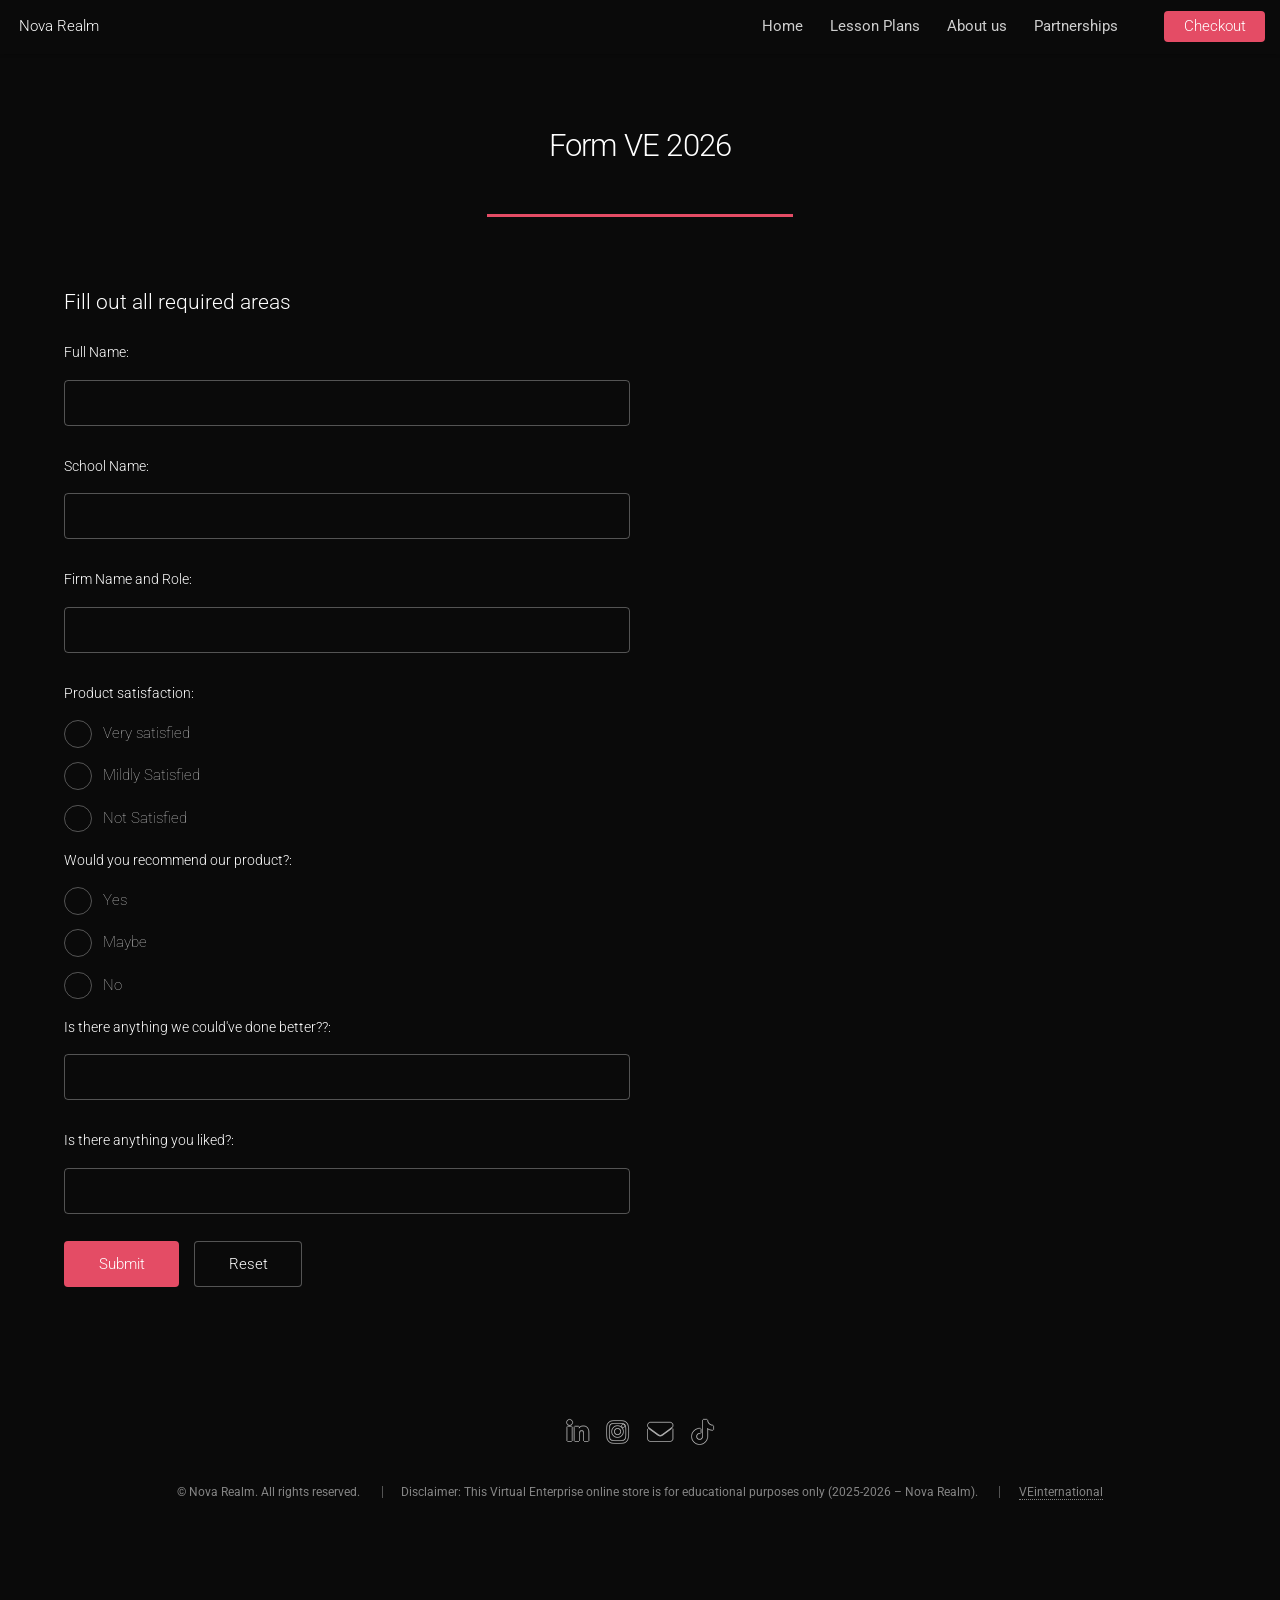
<file: form.html>
<!DOCTYPE HTML>

<html>
	<head>
		<title>Forms- Nova Realm </title>
		<meta charset="utf-8" />
		 <meta name="viewport" content="width=device-width, initial-scale=1.0"> 
		<link rel="icon" type="image/gif" href="/images/favicon1.gif">
		<link rel="stylesheet" href="assets/css/main.css" />
		<noscript><link rel="stylesheet" href="assets/css/noscript.css" /></noscript>
	</head>
	<body class="is-preload">
		<div id="page-wrapper">

			<!-- Header -->
				<header id="header">
					<h1 id="logo"><a href="index.html">Nova Realm</a></h1>
					<nav id="nav">
						<ul>
							<li><a href="nova.html">Home</a></li>
							<li>
								<a href="#">Lesson Plans</a>
								<ul>
									<li><a href="left-sidebar.html">Science</a></li>
									<li><a href="right-sidebar.html">Math</a></li>
									<li><a href="no-sidebar.html">Music</a></li>
								</ul>
							</li>
							<li><a href="elements.html">About us</a></li>
							<li><a href="Partnerships.html">Partnerships</a><li>
							<li><a href="One.html" class="button primary">Checkout</a></li>
						</ul>
					</nav>
				</header>

			<!-- Main -->
				<div id="main" class="wrapper style1">
					<div class="container">
						<header class="major">
							<h2>Form VE 2026</h2>
						</header>
 
								<!-- Form -->
							<section>
								<h3>Fill out all required areas</h3>
								<form action="https://api.web3forms.com/submit" method="POST">
								 <input type="hidden" name="access_key" value="7c29c0dc-54ac-4012-bf3a-0b3fe56ad86a">
									<div class="row gtr-uniform gtr-50">
										<div class="col-6 col-12-medium">
										  <label for="fname">Full Name:</label> 
											<input type="text" id="fname"  name="fname" required>
											<br>
	  										<label for="lname">School Name:</label>
  											<input type="text" id="Schoolname" name="Schoolname" required>
											<br>
	  										<label for="lname">Firm Name and Role:</label>
  											<input type="text" id="Firm_Role" name="Firm_Role" required>
											<br>

			
<label for="lname">Product satisfaction:</label> 
  <input type="radio" id="Very" name="ProductSat" value="VerySat" required>
  <label for="Very">Very satisfied</label>
<br>
  <input type="radio" id="Mild" name="ProductSat" value="MildlySat" required>
  <label for="Mild">Mildly Satisfied</label>
<br>
  <input type="radio" id="Not" name="ProductSat" value="NotSat" required>
  <label for="Not">Not Satisfied</label>
											
<br>
											
<label for="lname">Would you recommend our product?:</label>
  <input type="radio" id="Yes" name="Would_You" value="Yes" required>
  <label for="Yes">Yes</label>
<br>
  <input type="radio" id="Maybe" name="Would_You" value="Maybe" required>
  <label for="Maybe">Maybe</label>
<br>
  <input type="radio" id="No" name="Would_You" value="No" required>
  <label for="No">No</label>
<br>
	  										<label for="lname">Is there anything we could've done better??:</label>
  											<input type="text" id="Glows_Grows" name="Glows_Grows" required>
											<br>
	  										<label for="lname">Is there anything you liked?:</label>
  											<input type="text" id="Amount_Purchased" name="Amount_Purchased" required>
											<br>
										<div class="col-12">
											<ul class="actions">
												<li><input type="submit" value="Submit" class="primary" /></li>
												<li><input type="reset" value="Reset" /></li>
											</ul>
										</div>
									</div>
								</form>
							</section>
						
																<div id="google_translate_element"></div>
				<script type="text/javascript">
				function googleTranslateElementInit() {
 				 new google.translate.TranslateElement({pageLanguage: 'en'}, 'google_translate_element');
				}
				</script>

				<script type="text/javascript" src="//translate.google.com/translate_a/element.js?cb=googleTranslateElementInit"></script>
				</section>


			<!-- Footer -->
				<footer id="footer">
					<ul class="icons">
						<li> <a href="https://www.linkedin.com/in/novarealmvr/" target="_blank" class="icon brands alt fa-linkedin-in"><span class="label">LinkedIn</span></a></li>
						<li><a href="https://www.instagram.com/novarealmvr/" target="_blank" class="icon brands alt fa-instagram"><span class="label">Instagram</span></a></li>
						<li><a href="mailto:novarealmvr@gmail.com" class="icon solid alt fa-envelope"><span class="label">Email</span></a></li>
						<li><a href="https://www.tiktok.com/@novarealmvr" target="_blank" class="icon brands alt fa-tiktok"><span class="label">Tiktok</span></a></li>
						
					</ul>
					<ul class="copyright">
						<li>&copy; Nova Realm. All rights reserved.</li> <li>Disclaimer: This Virtual Enterprise online store is for educational purposes only (2025-2026 – Nova Realm).</li> <li><a href="https://veinternational.org/" target="_blank" >VEinternational</a></li>					</ul>
				</footer>

		</div>

		<!-- Scripts -->
			<script src="assets/js/jquery.min.js"></script>
			<script src="assets/js/jquery.scrolly.min.js"></script>
			<script src="assets/js/jquery.dropotron.min.js"></script>
			<script src="assets/js/jquery.scrollex.min.js"></script>
			<script src="assets/js/browser.min.js"></script>
			<script src="assets/js/breakpoints.min.js"></script>
			<script src="assets/js/util.js"></script>
			<script src="assets/js/main.js"></script>

	</body>

</html>
</file>
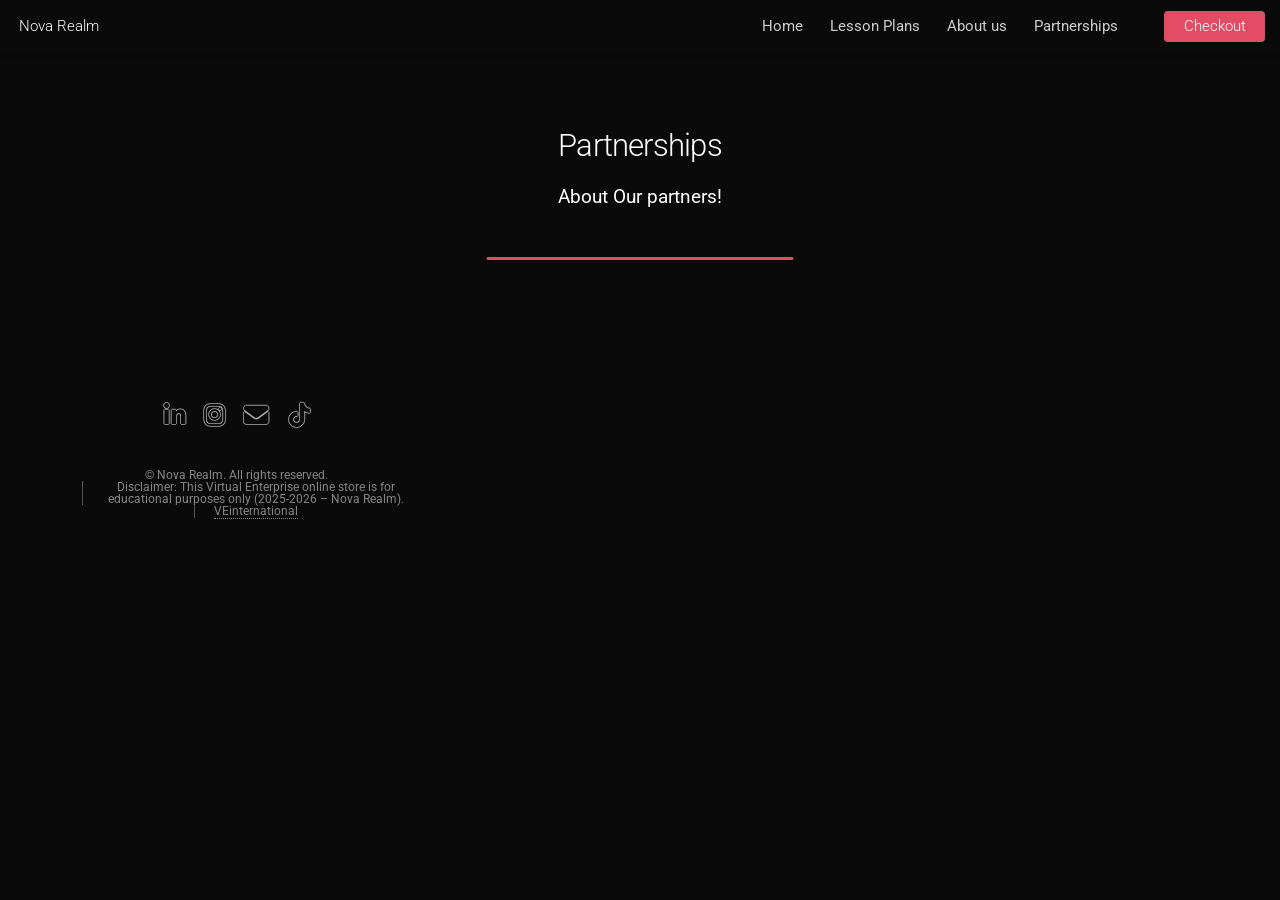
<file: Partnerships.html>
<!DOCTYPE HTML>

<html>
	<head>
		<title>Partnerships - Nova Realm </title>
		<meta charset="utf-8" />
		 <meta name="viewport" content="width=device-width, initial-scale=1.0"> 
		<link rel="icon" type="image/gif" href="/images/favicon1.gif">
		<link rel="stylesheet" href="assets/css/main.css" />
		<noscript><link rel="stylesheet" href="assets/css/noscript.css" /></noscript>
	</head>
	<body class="is-preload">
		<div id="page-wrapper">

			<!-- Header -->
				<header id="header">
					<h1 id="logo"><a href="index.html">Nova Realm</a></h1>
					<nav id="nav">
						<ul>
							<li><a href="nova.html">Home</a></li>
							<li>
								<a href="#">Lesson Plans</a>
								<ul>
									<li><a href="left-sidebar.html">Science</a></li>
									<li><a href="right-sidebar.html">Math</a></li>
									<li><a href="no-sidebar.html">Music</a></li>
								</ul>
							</li>
							<li><a href="elements.html">About us</a></li>
							<li><a href="Partnerships.html">Partnerships</a><li>
							<li><a href="One.html" class="button primary">Checkout</a></li>
						</ul>
					</nav>
				</header>

			<!-- Main -->
				<div id="main" class="wrapper style1">
					<div class="container">
						<header class="major">
							<h2>Partnerships</h2>
							<p>About Our partners!</p>
						</header>
						<div class="row gtr-150">
							<div class="col-4 col-12-medium">

								<!-- Sidebar --><!--
									<section id="sidebar">
										<section>
											<a href="#" class="image fit"><img src="images/Kicking.png" alt="" /></a>
											<h3>Kickin' it</h3>
											<p>A world where modern living harmonizes with style</p>
											<footer>
												<ul class="actions">
													<li><a href="https://crossroadsyearbook.my.canva.site/kickin-it/" target="_blank" class="button">Their Website</a></li>
												</ul>
											</footer>
										</section>
										<hr />
                                         <section>
											<a href="#" class="image fit"><img src="images/Vita.png" alt="" /></a>
											<h3>Vita Energy</h3>
											<p>Power your day, the healthy way.</p>
											<footer>
												<ul class="actions">
													<li><a href="https://vitany0.wixsite.com/ve26?pgid=kcyqfc6l-a43e80fc-bb0f-467a-8763-60d461506d24" target="_blank" class="button">Their Website</a></li>
												</ul>
											</footer>
										</section>
										<section>
											<a href="#" class="image fit"><img src="images/second.png" alt="" /></a>
											<h3>SecondBite</h3>
											<p>Good food deserves a Second Chance</p>
											<footer>
												<ul class="actions">
													<li><a href="https://undiaenlavidakm.my.canva.site/secondbite/" target="_blank" class="button">Their Website</a></li>
												</ul>
											</footer>
										</section>
									</section>
									</section>

							</div>
							<div class="col-8 col-12-medium imp-medium">

     								<section id="content">
										<h3>Kickin' it</h3>
										<p>Kickin' it is a company who's mission is to provide their customers with thoughtfully curated sustainable products that empower them to express their style.
										Where their vision is a world where modern living harmonizes with style. (information taken directly from Kickin' it's website)</p>
										<ul>
											<li>Nike</li>
											<li>Cleats & Dior</li> 
											<li>Slides & Crocs</li>
											<li>Basketball Apparel</li>
											<li>Jerseys</li>
										</ul>
										<hr />

									<section id="content">
										<h3>Vita Energy</h3>
										<p>Vita is a line of beverages that contain a signature blend. Our line of drinks consists of healthy alternatives to soda and energy drinks with organic ingredients. In addition, we also sell the signature blend, in powder form, separately for consumers to utilize on their own. The signature blend, in the entire line, includes a coconut water base, carbonated water, green tea extract, ashwagandha, tumeric/ginger root extract, vitamin extracts, and natural flavors. These drinks vary in percent of caffeine, flavors, and purpose. (information taken directly from Vita Energy's website)</p
										<ul>
											<li>12 Pack (Family Package)</li>
											<li>60 Pack (Party Package0</li>
											<li>500 Pack (Catering Package)</li>
											<li>1500 Pack (Trade show package)</li>
										</ul>
										<hr/>
										
									</section> 
									/<section id="content">
										<h3>SecondBite</h3>
										<p>At SecondBite, we believe that good food should never
											go to waste. Our mission is simple yet impactful: to give
											surplus food a second chance and transform it into
											delicious, high-quality snacks and desserts. We are
											committed to reducing food waste one bite at a time.
											Every SecondBite product is a testament to creativity,
											flavor, and responsible consumption. </p>
										<ul>
											<li>Dried Fruits</li>
											<li>Granola</li> 
											<li>Chips</li>
											<li>Fruit Leather</li>
										</ul>
										<hr />
							</div>
						</div>
					</div>
				</div>-->
			

																<div id="google_translate_element"></div>
				<script type="text/javascript">
				function googleTranslateElementInit() {
 				 new google.translate.TranslateElement({pageLanguage: 'en'}, 'google_translate_element');
				}
				</script>

				<script type="text/javascript" src="//translate.google.com/translate_a/element.js?cb=googleTranslateElementInit"></script>
				</section>


			<!-- Footer -->
				<footer id="footer">
					<ul class="icons">
						<li> <a href="https://www.linkedin.com/in/novarealmvr/" target="_blank" class="icon brands alt fa-linkedin-in"><span class="label">LinkedIn</span></a></li>
						<li><a href="https://www.instagram.com/novarealmvr/" target="_blank" class="icon brands alt fa-instagram"><span class="label">Instagram</span></a></li>
						<li><a href="mailto:novarealmvr@gmail.com" class="icon solid alt fa-envelope"><span class="label">Email</span></a></li>
						<li><a href="https://www.tiktok.com/@novarealmvr" target="_blank" class="icon brands alt fa-tiktok"><span class="label">Tiktok</span></a></li>
						
					</ul>
					<ul class="copyright">
						<li>&copy; Nova Realm. All rights reserved.</li> <li>Disclaimer: This Virtual Enterprise online store is for educational purposes only (2025-2026 – Nova Realm).</li> <li><a href="https://veinternational.org/" target="_blank" >VEinternational</a></li>					</ul>
				</footer>

		</div>

		<!-- Scripts -->
			<script src="assets/js/jquery.min.js"></script>
			<script src="assets/js/jquery.scrolly.min.js"></script>
			<script src="assets/js/jquery.dropotron.min.js"></script>
			<script src="assets/js/jquery.scrollex.min.js"></script>
			<script src="assets/js/browser.min.js"></script>
			<script src="assets/js/breakpoints.min.js"></script>
			<script src="assets/js/util.js"></script>
			<script src="assets/js/main.js"></script>

	</body>

</html>
</file>
<file: assets/css/noscript.css>
/*
	Landed by HTML5 UP
	html5up.net | @ajlkn
	Free for personal and commercial use under the CCA 3.0 license (html5up.net/license)
*/

/* Loader */

	body.landing.is-preload:before {
		display: none;
	}

	body.landing.is-preload:after {
		display: none;
	}
</file>
<file: assets/css/main.css>
@import url("fontawesome-all.min.css");
@import url("https://fonts.googleapis.com/css?family=Roboto:100,300,100italic,300italic");

/*
Too Long
*/

html, body, div, span, applet, object,
iframe, h1, h2, h3, h4, h5, h6, p, blockquote,
pre, a, abbr, acronym, address, big, cite,
code, del, dfn, em, img, ins, kbd, q, s, samp,
small, strike, strong, sub, sup, tt, var, b,
u, i, center, dl, dt, dd, ol, ul, li, fieldset,
form, label, legend, table, caption, tbody,
tfoot, thead, tr, th, td, article, aside,
canvas, details, embed, figure, figcaption,
footer, header, hgroup, menu, nav, output, ruby,
section, summary, time, mark, audio, video {
	margin: 0;
	padding: 0;
	border: 0;
	font-size: 100%;
	font: inherit;
	vertical-align: baseline;}

article, aside, details, figcaption, figure,
footer, header, hgroup, menu, nav, section {
	display: block;}

body {
	line-height: 1;
}

ol, ul {
	list-style: none;
}

blockquote, q {
	quotes: none;
}

	blockquote:before, blockquote:after, q:before, q:after {
		content: '';
		content: none;
	}

table {
	border-collapse: collapse;
	border-spacing: 0;
}

body {
	-webkit-text-size-adjust: none;
}

mark {
	background-color: transparent;
	color: inherit;
}

input::-moz-focus-inner {
	border: 0;
	padding: 0;
}

input, select, textarea {
	-moz-appearance: none;
	-webkit-appearance: none;
	-ms-appearance: none;
	appearance: none;
}



/* Bannernova */

#Bannernova {
    background: linear-gradient(
        45deg,
        #172554 0%,
        #312e81 50%,
        #581c87 100%
    );
    background-position: center center;
    background-size: cover;

    box-shadow: 0 0.25em 0.5em 0 rgba(0, 0, 0, 0.25);
    min-height: 100vh;
    position: relative;
    text-align: center;
    z-index: 21;
}

#Bannernova {
    font-family: 'Roboto', sans-serif;
}

#Bannernova:before {
    content: '';
    display: inline-block;
    height: 100vh;
    vertical-align: middle;
    width: 1%;
}

#Bannernova .content {
    display: inline-block;
    margin-right: 1%;
    max-width: 95%;
    padding: 6em;
    position: relative;
    text-align: right;
    vertical-align: middle;
    z-index: 1;
}

#Bannernova .content header {
    display: inline-block;
    vertical-align: middle;
}

#Bannernova .content header h2 {
 font-family: 'Roboto', sans-serif;
    font-size: 3.5em;
    margin: 0;
}

#Bannernova .content header p {
	    font-family: 'Roboto', sans-serif;
    margin: 0.5em 0 0 0;
    top: 0;
}

#Bannernova .content .image {
    border-radius: 100%;
    display: inline-block;
    height: 18em;
    margin-left: 3em;
    vertical-align: middle;
    width: 18em;
}

#Bannernova .content .image img {
    border-radius: 100%;
    display: block;
    width: 100%;
}

body.is-touch #Bannernova {
    background-attachment: scroll;
}



/* Fuckery */
body.realmvr {
    background-color: #172554;
}

body.realmvr nav a {
    color: white;
}

body.realmvr main {
    background-color: #fff5f5;
}

body.realmvr h1 {
    color: #c62828;
}

/* Headernova */

#Headernova {
    padding-top: 3.5em;
    background: linear-gradient(
        135deg,
        #172554 0%,
        #312e81 50%,
        #581c87 100%
    );
    box-shadow: 0 0 0.25em 0 rgba(0, 0, 0, 0.25);
    cursor: default;
    height: 3.5em;
    left: 0;
    line-height: 3.5em;
    position: fixed;
    top: 0;
    width: 100%;
    z-index: 100;
}

#Headernova h1 {
    height: inherit;
    left: 1.25em;
    line-height: inherit;
    margin: 0;
    position: absolute;
    top: 0;
}

#Headernova nav {
    position: absolute;
    right: 1em;
    top: 0;
}

#Headernova nav ul {
    margin: 0;
}

#Headernova nav ul li {
    display: inline-block;
    margin-left: 1em;
}

#Headernova nav ul li a,
#Headernova nav ul li span {
    border: 0;
    color: inherit;
    display: inline-block;
    height: inherit;
    line-height: inherit;
    outline: 0;
}

#Headernova nav ul li a.button,
#Headernova nav ul li span.button {
    height: 2em;
    line-height: 2em;
    padding: 0 1.25em;
}

#Headernova nav ul li a:not(.button):before,
#Headernova nav ul li span:not(.button):before {
    margin-right: 0.5em;
}

#Headernova nav ul li.active > a,
#Headernova nav ul li.active > span {
    color: #e44c65;
}

#Headernova nav ul li > ul {
    display: none;
}





/* Basic */

	html {
		box-sizing: border-box;
	}

	*, *:before, *:after {
		box-sizing: inherit;
	}

	html, body {
		background: #0a0a0a;
	}

	body.is-preload *, body.is-preload *:before, body.is-preload *:after {
		-moz-animation: none !important;
		-webkit-animation: none !important;
		-ms-animation: none !important;
		animation: none !important;
		-moz-transition: none !important;
		-webkit-transition: none !important;
		-ms-transition: none !important;
		transition: none !important;
	}

	body, input, select, textarea {
		color: rgba(255, 255, 255, 0.8);
		font-family: 'Roboto', Helvetica, sans-serif, Times;
		font-size: 16px;
		font-weight: 400;
		line-height: 1.75em;
	}

	a {
		-moz-transition: border-color 0.2s ease-in-out, color 0.2s ease-in-out;
		-webkit-transition: border-color 0.2s ease-in-out, color 0.2s ease-in-out;
		-ms-transition: border-color 0.2s ease-in-out, color 0.2s ease-in-out;
		transition: border-color 0.2s ease-in-out, color 0.2s ease-in-out;
		border-bottom: dotted 1px;
		color: #e44c65;
		text-decoration: none;
	}

		a:hover {
			color: #e44c65 !important;
			border-bottom-color: transparent;
		}

	strong, b {
		color: #ffffff;
		font-weight: 300;
	}

	em, i {
		font-style: italic;
	}

	p {
		margin: 0 0 2em 0;
	}

	h1, h2, h3, h4, h5, h6 {
		color: #ffffff;
		font-weight: 300;
		line-height: 1em;
		margin: 0 0 1em 0;
	}

		h1 a, h2 a, h3 a, h4 a, h5 a, h6 a {
			color: inherit;
			border: 0;
		}

	h2 {
		font-size: 2em;
		line-height: 1.5em;
		letter-spacing: -0.025em;
	}

	h3 {
		font-size: 1.35em;
		line-height: 1.5em;
	}

	h4 {
		font-size: 1.1em;
		line-height: 1.5em;
	}

	h5 {
		font-size: 0.9em;
		line-height: 1.5em;
	}

	h6 {
		font-size: 0.7em;
		line-height: 1.5em;
	}

	sub {
		font-size: 0.8em;
		position: relative;
		top: 0.5em;
	}

	sup {
		font-size: 0.8em;
		position: relative;
		top: -0.5em;
	}

	hr {
		border: 0;
		border-bottom: solid 1px rgba(255, 255, 255, 0.3);
		margin: 3em 0;
	}

		hr.major {
			margin: 4em 0;
		}

	blockquote {
		border-left: solid 4px rgba(255, 255, 255, 0.3);
		font-style: italic;
		margin: 0 0 2em 0;
		padding: 0.5em 0 0.5em 2em;
	}

	code {
		background: rgba(255, 255, 255, 0.075);
		border-radius: 4px;
		font-family: "Courier New", monospace;
		font-size: 0.9em;
		margin: 0 0.25em;
		padding: 0.25em 0.65em;
	}

	pre {
		-webkit-overflow-scrolling: touch;
		font-family: "Courier New", monospace;
		font-size: 0.9em;
		margin: 0 0 2em 0;
	}

		pre code {
			display: block;
			line-height: 1.75em;
			padding: 1em 1.5em;
			overflow-x: auto;
		}

	.align-left {
		text-align: left;
	}

	.align-center {
		text-align: center;
	}

	.align-right {
		text-align: right;
	}

/* Loader */

	@-moz-keyframes spinner-show {
		0% {
			opacity: 0;
		}

		100% {
			opacity: 1;
		}
	}

	@-webkit-keyframes spinner-show {
		0% {
			opacity: 0;
		}

		100% {
			opacity: 1;
		}
	}

	@-ms-keyframes spinner-show {
		0% {
			opacity: 0;
		}

		100% {
			opacity: 1;
		}
	}

	@keyframes spinner-show {
		0% {
			opacity: 0;
		}

		100% {
			opacity: 1;
		}
	}

	@-moz-keyframes spinner-hide {
		0% {
			color: rgba(255, 255, 255, 0.15);
			z-index: 100001;
			-moz-transform: scale(1) rotate(0deg);
			-webkit-transform: scale(1) rotate(0deg);
			-ms-transform: scale(1) rotate(0deg);
			transform: scale(1) rotate(0deg);
		}

		99% {
			color: #0a0a0a;
			z-index: 100001;
			-moz-transform: scale(0.5) rotate(360deg);
			-webkit-transform: scale(0.5) rotate(360deg);
			-ms-transform: scale(0.5) rotate(360deg);
			transform: scale(0.5) rotate(360deg);
		}

		100% {
			color: #0a0a0a;
			z-index: -1;
			-moz-transform: scale(0.5) rotate(360deg);
			-webkit-transform: scale(0.5) rotate(360deg);
			-ms-transform: scale(0.5) rotate(360deg);
			transform: scale(0.5) rotate(360deg);
		}
	}

	@-webkit-keyframes spinner-hide {
		0% {
			color: rgba(255, 255, 255, 0.15);
			z-index: 100001;
			-moz-transform: scale(1) rotate(0deg);
			-webkit-transform: scale(1) rotate(0deg);
			-ms-transform: scale(1) rotate(0deg);
			transform: scale(1) rotate(0deg);
		}

		99% {
			color: #0a0a0a;
			z-index: 100001;
			-moz-transform: scale(0.5) rotate(360deg);
			-webkit-transform: scale(0.5) rotate(360deg);
			-ms-transform: scale(0.5) rotate(360deg);
			transform: scale(0.5) rotate(360deg);
		}

		100% {
			color: #0a0a0a;
			z-index: -1;
			-moz-transform: scale(0.5) rotate(360deg);
			-webkit-transform: scale(0.5) rotate(360deg);
			-ms-transform: scale(0.5) rotate(360deg);
			transform: scale(0.5) rotate(360deg);
		}
	}

	@-ms-keyframes spinner-hide {
		0% {
			color: rgba(255, 255, 255, 0.15);
			z-index: 100001;
			-moz-transform: scale(1) rotate(0deg);
			-webkit-transform: scale(1) rotate(0deg);
			-ms-transform: scale(1) rotate(0deg);
			transform: scale(1) rotate(0deg);
		}

		99% {
			color: ;
			z-index: 100001;
			-moz-transform: scale(0.5) rotate(360deg);
			-webkit-transform: scale(0.5) rotate(360deg);
			-ms-transform: scale(0.5) rotate(360deg);
			transform: scale(0.5) rotate(360deg);
		}

		100% {
			color: #0a0a0a;
			z-index: -1;
			-moz-transform: scale(0.5) rotate(360deg);
			-webkit-transform: scale(0.5) rotate(360deg);
			-ms-transform: scale(0.5) rotate(360deg);
			transform: scale(0.5) rotate(360deg);
		}
	}

	@keyframes spinner-hide {
		0% {
			color: rgba(255, 255, 255, 0.15);
			z-index: 100001;
			-moz-transform: scale(1) rotate(0deg);
			-webkit-transform: scale(1) rotate(0deg);
			-ms-transform: scale(1) rotate(0deg);
			transform: scale(1) rotate(0deg);
		}

		99% {
			color: #0a0a0a;
			z-index: 100001;
			-moz-transform: scale(0.5) rotate(360deg);
			-webkit-transform: scale(0.5) rotate(360deg);
			-ms-transform: scale(0.5) rotate(360deg);
			transform: scale(0.5) rotate(360deg);
		}

		100% {
			color: #0a0a0a;
			z-index: -1;
			-moz-transform: scale(0.5) rotate(360deg);
			-webkit-transform: scale(0.5) rotate(360deg);
			-ms-transform: scale(0.5) rotate(360deg);
			transform: scale(0.5) rotate(360deg);
		}
	}

	@-moz-keyframes spinner-rotate {
		0% {
			-moz-transform: scale(1) rotate(0deg);
			-webkit-transform: scale(1) rotate(0deg);
			-ms-transform: scale(1) rotate(0deg);
			transform: scale(1) rotate(0deg);
		}

		100% {
			-moz-transform: scale(1) rotate(360deg);
			-webkit-transform: scale(1) rotate(360deg);
			-ms-transform: scale(1) rotate(360deg);
			transform: scale(1) rotate(360deg);
		}
	}

	@-webkit-keyframes spinner-rotate {
		0% {
			-moz-transform: scale(1) rotate(0deg);
			-webkit-transform: scale(1) rotate(0deg);
			-ms-transform: scale(1) rotate(0deg);
			transform: scale(1) rotate(0deg);
		}

		100% {
			-moz-transform: scale(1) rotate(360deg);
			-webkit-transform: scale(1) rotate(360deg);
			-ms-transform: scale(1) rotate(360deg);
			transform: scale(1) rotate(360deg);
		}
	}

	@-ms-keyframes spinner-rotate {
		0% {
			-moz-transform: scale(1) rotate(0deg);
			-webkit-transform: scale(1) rotate(0deg);
			-ms-transform: scale(1) rotate(0deg);
			transform: scale(1) rotate(0deg);
		}

		100% {
			-moz-transform: scale(1) rotate(360deg);
			-webkit-transform: scale(1) rotate(360deg);
			-ms-transform: scale(1) rotate(360deg);
			transform: scale(1) rotate(360deg);
		}
	}

	@keyframes spinner-rotate {
		0% {
			-moz-transform: scale(1) rotate(0deg);
			-webkit-transform: scale(1) rotate(0deg);
			-ms-transform: scale(1) rotate(0deg);
			transform: scale(1) rotate(0deg);
		}

		100% {
			-moz-transform: scale(1) rotate(360deg);
			-webkit-transform: scale(1) rotate(360deg);
			-ms-transform: scale(1) rotate(360deg);
			transform: scale(1) rotate(360deg);
		}
	}

	@-moz-keyframes overlay-hide {
		0% {
			opacity: 1;
			z-index: 100000;
		}

		15% {
			opacity: 1;
			z-index: 100000;
		}

		99% {
			opacity: 0;
			z-index: 100000;
		}

		100% {
			opacity: 0;
			z-index: -1;
		}
	}

	@-webkit-keyframes overlay-hide {
		0% {
			opacity: 1;
			z-index: 100000;
		}

		15% {
			opacity: 1;
			z-index: 100000;
		}

		99% {
			opacity: 0;
			z-index: 100000;
		}

		100% {
			opacity: 0;
			z-index: -1;
		}
	}

	@-ms-keyframes overlay-hide {
		0% {
			opacity: 1;
			z-index: 100000;
		}

		15% {
			opacity: 1;
			z-index: 100000;
		}

		99% {
			opacity: 0;
			z-index: 100000;
		}

		100% {
			opacity: 0;
			z-index: -1;
		}
	}

	@keyframes overlay-hide {
		0% {
			opacity: 1;
			z-index: 100000;
		}

		15% {
			opacity: 1;
			z-index: 100000;
		}

		99% {
			opacity: 0;
			z-index: 100000;
		}

		100% {
			opacity: 0;
			z-index: -1;
		}
	}

	body.landing {
		text-decoration: none;
	}

		body.landing:before {
			-moz-osx-font-smoothing: grayscale;
			-webkit-font-smoothing: antialiased;
			display: inline-block;
			font-style: normal;
			font-variant: normal;
			text-rendering: auto;
			line-height: 1;
			text-transform: none !important;
			font-family: 'Font Awesome 5 Free';
			font-weight: 900;
		}

		body.landing:before {
			-moz-animation: spinner-show 1.5s 1 0.25s ease forwards, spinner-hide 0.25s ease-in-out forwards !important;
			-webkit-animation: spinner-show 1.5s 1 0.25s ease forwards, spinner-hide 0.25s ease-in-out forwards !important;
			-ms-animation: spinner-show 1.5s 1 0.25s ease forwards, spinner-hide 0.25s ease-in-out forwards !important;
			animation: spinner-show 1.5s 1 0.25s ease forwards, spinner-hide 0.25s ease-in-out forwards !important;
			-moz-transform-origin: 50% 50%;
			-webkit-transform-origin: 50% 50%;
			-ms-transform-origin: 50% 50%;
			transform-origin: 50% 50%;
			color: rgba(0,0,0,1);
			content: '\f1ce';
			cursor: default;
			display: block;
			font-size: 2em;
			height: 2em;
			left: 50%;
			line-height: 2em;
			margin: -1em 0 0 -1em;
			opacity: 0;
			position: fixed;
			text-align: center;
			top: 50%;
			width: 2em;
			z-index: -1;
		}

		body.landing:after {
			-moz-animation: overlay-hide 1.5s ease-in forwards !important;
			-webkit-animation: overlay-hide 1.5s ease-in forwards !important;
			-ms-animation: overlay-hide 1.5s ease-in forwards !important;
			animation: overlay-hide 1.5s ease-in forwards !important;
			background: #0a0a0a;
			content: '';
			display: block;
			height: 100%;
			left: 0;
			opacity: 0;
			position: fixed;
			top: 0;
			width: 100%;
			z-index: -1;
		}

		body.landing.is-preload:before {
			-moz-animation: spinner-show 1.5s 1 0.25s ease forwards, spinner-rotate 0.75s infinite linear !important;
			-webkit-animation: spinner-show 1.5s 1 0.25s ease forwards, spinner-rotate 0.75s infinite linear !important;
			-ms-animation: spinner-show 1.5s 1 0.25s ease forwards, spinner-rotate 0.75s infinite linear !important;
			animation: spinner-show 1.5s 1 0.25s ease forwards, spinner-rotate 0.75s infinite linear !important;
			z-index: 100001;
		}

		body.landing.is-preload:after {
			-moz-animation: none !important;
			-webkit-animation: none !important;
			-ms-animation: none !important;
			animation: none !important;
			opacity: 1;
			z-index: 100000;
		}

	@media (-webkit-min-device-pixel-ratio: 2) {

		body.landing:before {
			line-height: 2.025em;
		}

	}

/* Container */

	.container {
		margin: 0 auto;
		max-width: calc(100% - 4em);
		width: 70em;
	}

		.container.xsmall {
			width: 17.5em;
		}

		.container.small {
			width: 35em;
		}

		.container.medium {
			width: 52.5em;
		}

		.container.large {
			width: 87.5em;
		}

		.container.xlarge {
			width: 105em;
		}

		.container.max {
			width: 100%;
		}

		@media screen and (max-width: 1280px) {

			.container {
				width: 90%;
				max-width: 100%;
			}

		}

		@media screen and (max-width: 980px) {

			.container {
				width: 100% !important;
			}

		}

/* Row */

	.row {
		display: flex;
		flex-wrap: wrap;
		box-sizing: border-box;
		align-items: stretch;
	}

		.row > * {
			box-sizing: border-box;
		}

		.row.gtr-uniform > * > :last-child {
			margin-bottom: 0;
		}

		.row.aln-left {
			justify-content: flex-start;
		}

		.row.aln-center {
			justify-content: center;
		}

		.row.aln-right {
			justify-content: flex-end;
		}

		.row.aln-top {
			align-items: flex-start;
		}

		.row.aln-middle {
			align-items: center;
		}

		.row.aln-bottom {
			align-items: flex-end;
		}

		.row > .imp {
			order: -1;
		}

		.row > .col-1 {
			width: 8.33333%;
		}

		.row > .off-1 {
			margin-left: 8.33333%;
		}

		.row > .col-2 {
			width: 16.66667%;
		}

		.row > .off-2 {
			margin-left: 16.66667%;
		}

		.row > .col-3 {
			width: 25%;
		}

		.row > .off-3 {
			margin-left: 25%;
		}

		.row > .col-4 {
			width: 33.33333%;
		}

		.row > .off-4 {
			margin-left: 33.33333%;
		}

		.row > .col-5 {
			width: 41.66667%;
		}

		.row > .off-5 {
			margin-left: 41.66667%;
		}

		.row > .col-6 {
			width: 50%;
		}

		.row > .off-6 {
			margin-left: 50%;
		}

		.row > .col-7 {
			width: 58.33333%;
		}

		.row > .off-7 {
			margin-left: 58.33333%;
		}

		.row > .col-8 {
			width: 66.66667%;
		}

		.row > .off-8 {
			margin-left: 66.66667%;
		}

		.row > .col-9 {
			width: 75%;
		}

		.row > .off-9 {
			margin-left: 75%;
		}

		.row > .col-10 {
			width: 83.33333%;
		}

		.row > .off-10 {
			margin-left: 83.33333%;
		}

		.row > .col-11 {
			width: 91.66667%;
		}

		.row > .off-11 {
			margin-left: 91.66667%;
		}

		.row > .col-12 {
			width: 100%;
		}

		.row > .off-12 {
			margin-left: 100%;
		}

		.row.gtr-0 {
			margin-top: 0;
			margin-left: 0em;
		}

			.row.gtr-0 > * {
				padding: 0 0 0 0em;
			}

			.row.gtr-0.gtr-uniform {
				margin-top: 0em;
			}

				.row.gtr-0.gtr-uniform > * {
					padding-top: 0em;
				}

		.row.gtr-25 {
			margin-top: 0;
			margin-left: -0.625em;
		}

			.row.gtr-25 > * {
				padding: 0 0 0 0.625em;
			}

			.row.gtr-25.gtr-uniform {
				margin-top: -0.625em;
			}

				.row.gtr-25.gtr-uniform > * {
					padding-top: 0.625em;
				}

		.row.gtr-50 {
			margin-top: 0;
			margin-left: -1.25em;
		}

			.row.gtr-50 > * {
				padding: 0 0 0 1.25em;
			}

			.row.gtr-50.gtr-uniform {
				margin-top: -1.25em;
			}

				.row.gtr-50.gtr-uniform > * {
					padding-top: 1.25em;
				}

		.row {
			margin-top: 0;
			margin-left: -2.5em;
		}

			.row > * {
				padding: 0 0 0 2.5em;
			}

			.row.gtr-uniform {
				margin-top: -2.5em;
			}

				.row.gtr-uniform > * {
					padding-top: 2.5em;
				}

		.row.gtr-150 {
			margin-top: 0;
			margin-left: -3.75em;
		}

			.row.gtr-150 > * {
				padding: 0 0 0 3.75em;
			}

			.row.gtr-150.gtr-uniform {
				margin-top: -3.75em;
			}

				.row.gtr-150.gtr-uniform > * {
					padding-top: 3.75em;
				}

		.row.gtr-200 {
			margin-top: 0;
			margin-left: -5em;
		}

			.row.gtr-200 > * {
				padding: 0 0 0 5em;
			}

			.row.gtr-200.gtr-uniform {
				margin-top: -5em;
			}

				.row.gtr-200.gtr-uniform > * {
					padding-top: 5em;
				}

		@media screen and (max-width: 1680px) {

			.row {
				display: flex;
				flex-wrap: wrap;
				box-sizing: border-box;
				align-items: stretch;
			}

				.row > * {
					box-sizing: border-box;
				}

				.row.gtr-uniform > * > :last-child {
					margin-bottom: 0;
				}

				.row.aln-left {
					justify-content: flex-start;
				}

				.row.aln-center {
					justify-content: center;
				}

				.row.aln-right {
					justify-content: flex-end;
				}

				.row.aln-top {
					align-items: flex-start;
				}

				.row.aln-middle {
					align-items: center;
				}

				.row.aln-bottom {
					align-items: flex-end;
				}

				.row > .imp-xlarge {
					order: -1;
				}

				.row > .col-1-xlarge {
					width: 8.33333%;
				}

				.row > .off-1-xlarge {
					margin-left: 8.33333%;
				}

				.row > .col-2-xlarge {
					width: 16.66667%;
				}

				.row > .off-2-xlarge {
					margin-left: 16.66667%;
				}

				.row > .col-3-xlarge {
					width: 25%;
				}

				.row > .off-3-xlarge {
					margin-left: 25%;
				}

				.row > .col-4-xlarge {
					width: 33.33333%;
				}

				.row > .off-4-xlarge {
					margin-left: 33.33333%;
				}

				.row > .col-5-xlarge {
					width: 41.66667%;
				}

				.row > .off-5-xlarge {
					margin-left: 41.66667%;
				}

				.row > .col-6-xlarge {
					width: 50%;
				}

				.row > .off-6-xlarge {
					margin-left: 50%;
				}

				.row > .col-7-xlarge {
					width: 58.33333%;
				}

				.row > .off-7-xlarge {
					margin-left: 58.33333%;
				}

				.row > .col-8-xlarge {
					width: 66.66667%;
				}

				.row > .off-8-xlarge {
					margin-left: 66.66667%;
				}

				.row > .col-9-xlarge {
					width: 75%;
				}

				.row > .off-9-xlarge {
					margin-left: 75%;
				}

				.row > .col-10-xlarge {
					width: 83.33333%;
				}

				.row > .off-10-xlarge {
					margin-left: 83.33333%;
				}

				.row > .col-11-xlarge {
					width: 91.66667%;
				}

				.row > .off-11-xlarge {
					margin-left: 91.66667%;
				}

				.row > .col-12-xlarge {
					width: 100%;
				}

				.row > .off-12-xlarge {
					margin-left: 100%;
				}

				.row.gtr-0 {
					margin-top: 0;
					margin-left: 0em;
				}

					.row.gtr-0 > * {
						padding: 0 0 0 0em;
					}

					.row.gtr-0.gtr-uniform {
						margin-top: 0em;
					}

						.row.gtr-0.gtr-uniform > * {
							padding-top: 0em;
						}

				.row.gtr-25 {
					margin-top: 0;
					margin-left: -0.625em;
				}

					.row.gtr-25 > * {
						padding: 0 0 0 0.625em;
					}

					.row.gtr-25.gtr-uniform {
						margin-top: -0.625em;
					}

						.row.gtr-25.gtr-uniform > * {
							padding-top: 0.625em;
						}

				.row.gtr-50 {
					margin-top: 0;
					margin-left: -1.25em;
				}

					.row.gtr-50 > * {
						padding: 0 0 0 1.25em;
					}

					.row.gtr-50.gtr-uniform {
						margin-top: -1.25em;
					}

						.row.gtr-50.gtr-uniform > * {
							padding-top: 1.25em;
						}

				.row {
					margin-top: 0;
					margin-left: -2.5em;
				}

					.row > * {
						padding: 0 0 0 2.5em;
					}

					.row.gtr-uniform {
						margin-top: -2.5em;
					}

						.row.gtr-uniform > * {
							padding-top: 2.5em;
						}

				.row.gtr-150 {
					margin-top: 0;
					margin-left: -3.75em;
				}

					.row.gtr-150 > * {
						padding: 0 0 0 3.75em;
					}

					.row.gtr-150.gtr-uniform {
						margin-top: -3.75em;
					}

						.row.gtr-150.gtr-uniform > * {
							padding-top: 3.75em;
						}

				.row.gtr-200 {
					margin-top: 0;
					margin-left: -5em;
				}

					.row.gtr-200 > * {
						padding: 0 0 0 5em;
					}

					.row.gtr-200.gtr-uniform {
						margin-top: -5em;
					}

						.row.gtr-200.gtr-uniform > * {
							padding-top: 5em;
						}

		}

		@media screen and (max-width: 1280px) {

			.row {
				display: flex;
				flex-wrap: wrap;
				box-sizing: border-box;
				align-items: stretch;
			}

				.row > * {
					box-sizing: border-box;
				}

				.row.gtr-uniform > * > :last-child {
					margin-bottom: 0;
				}

				.row.aln-left {
					justify-content: flex-start;
				}

				.row.aln-center {
					justify-content: center;
				}

				.row.aln-right {
					justify-content: flex-end;
				}

				.row.aln-top {
					align-items: flex-start;
				}

				.row.aln-middle {
					align-items: center;
				}

				.row.aln-bottom {
					align-items: flex-end;
				}

				.row > .imp-large {
					order: -1;
				}

				.row > .col-1-large {
					width: 8.33333%;
				}

				.row > .off-1-large {
					margin-left: 8.33333%;
				}

				.row > .col-2-large {
					width: 16.66667%;
				}

				.row > .off-2-large {
					margin-left: 16.66667%;
				}

				.row > .col-3-large {
					width: 25%;
				}

				.row > .off-3-large {
					margin-left: 25%;
				}

				.row > .col-4-large {
					width: 33.33333%;
				}

				.row > .off-4-large {
					margin-left: 33.33333%;
				}

				.row > .col-5-large {
					width: 41.66667%;
				}

				.row > .off-5-large {
					margin-left: 41.66667%;
				}

				.row > .col-6-large {
					width: 50%;
				}

				.row > .off-6-large {
					margin-left: 50%;
				}

				.row > .col-7-large {
					width: 58.33333%;
				}

				.row > .off-7-large {
					margin-left: 58.33333%;
				}

				.row > .col-8-large {
					width: 66.66667%;
				}

				.row > .off-8-large {
					margin-left: 66.66667%;
				}

				.row > .col-9-large {
					width: 75%;
				}

				.row > .off-9-large {
					margin-left: 75%;
				}

				.row > .col-10-large {
					width: 83.33333%;
				}

				.row > .off-10-large {
					margin-left: 83.33333%;
				}

				.row > .col-11-large {
					width: 91.66667%;
				}

				.row > .off-11-large {
					margin-left: 91.66667%;
				}

				.row > .col-12-large {
					width: 100%;
				}

				.row > .off-12-large {
					margin-left: 100%;
				}

				.row.gtr-0 {
					margin-top: 0;
					margin-left: 0em;
				}

					.row.gtr-0 > * {
						padding: 0 0 0 0em;
					}

					.row.gtr-0.gtr-uniform {
						margin-top: 0em;
					}

						.row.gtr-0.gtr-uniform > * {
							padding-top: 0em;
						}

				.row.gtr-25 {
					margin-top: 0;
					margin-left: -0.625em;
				}

					.row.gtr-25 > * {
						padding: 0 0 0 0.625em;
					}

					.row.gtr-25.gtr-uniform {
						margin-top: -0.625em;
					}

						.row.gtr-25.gtr-uniform > * {
							padding-top: 0.625em;
						}

				.row.gtr-50 {
					margin-top: 0;
					margin-left: -1.25em;
				}

					.row.gtr-50 > * {
						padding: 0 0 0 1.25em;
					}

					.row.gtr-50.gtr-uniform {
						margin-top: -1.25em;
					}

						.row.gtr-50.gtr-uniform > * {
							padding-top: 1.25em;
						}

				.row {
					margin-top: 0;
					margin-left: -2.5em;
				}

					.row > * {
						padding: 0 0 0 2.5em;
					}

					.row.gtr-uniform {
						margin-top: -2.5em;
					}

						.row.gtr-uniform > * {
							padding-top: 2.5em;
						}

				.row.gtr-150 {
					margin-top: 0;
					margin-left: -3.75em;
				}

					.row.gtr-150 > * {
						padding: 0 0 0 3.75em;
					}

					.row.gtr-150.gtr-uniform {
						margin-top: -3.75em;
					}

						.row.gtr-150.gtr-uniform > * {
							padding-top: 3.75em;
						}

				.row.gtr-200 {
					margin-top: 0;
					margin-left: -5em;
				}

					.row.gtr-200 > * {
						padding: 0 0 0 5em;
					}

					.row.gtr-200.gtr-uniform {
						margin-top: -5em;
					}

						.row.gtr-200.gtr-uniform > * {
							padding-top: 5em;
						}

		}

		@media screen and (max-width: 980px) {

			.row {
				display: flex;
				flex-wrap: wrap;
				box-sizing: border-box;
				align-items: stretch;
			}

				.row > * {
					box-sizing: border-box;
				}

				.row.gtr-uniform > * > :last-child {
					margin-bottom: 0;
				}

				.row.aln-left {
					justify-content: flex-start;
				}

				.row.aln-center {
					justify-content: center;
				}

				.row.aln-right {
					justify-content: flex-end;
				}

				.row.aln-top {
					align-items: flex-start;
				}

				.row.aln-middle {
					align-items: center;
				}

				.row.aln-bottom {
					align-items: flex-end;
				}

				.row > .imp-medium {
					order: -1;
				}

				.row > .col-1-medium {
					width: 8.33333%;
				}

				.row > .off-1-medium {
					margin-left: 8.33333%;
				}

				.row > .col-2-medium {
					width: 16.66667%;
				}

				.row > .off-2-medium {
					margin-left: 16.66667%;
				}

				.row > .col-3-medium {
					width: 25%;
				}

				.row > .off-3-medium {
					margin-left: 25%;
				}

				.row > .col-4-medium {
					width: 33.33333%;
				}

				.row > .off-4-medium {
					margin-left: 33.33333%;
				}

				.row > .col-5-medium {
					width: 41.66667%;
				}

				.row > .off-5-medium {
					margin-left: 41.66667%;
				}

				.row > .col-6-medium {
					width: 50%;
				}

				.row > .off-6-medium {
					margin-left: 50%;
				}

				.row > .col-7-medium {
					width: 58.33333%;
				}

				.row > .off-7-medium {
					margin-left: 58.33333%;
				}

				.row > .col-8-medium {
					width: 66.66667%;
				}

				.row > .off-8-medium {
					margin-left: 66.66667%;
				}

				.row > .col-9-medium {
					width: 75%;
				}

				.row > .off-9-medium {
					margin-left: 75%;
				}

				.row > .col-10-medium {
					width: 83.33333%;
				}

				.row > .off-10-medium {
					margin-left: 83.33333%;
				}

				.row > .col-11-medium {
					width: 91.66667%;
				}

				.row > .off-11-medium {
					margin-left: 91.66667%;
				}

				.row > .col-12-medium {
					width: 100%;
				}

				.row > .off-12-medium {
					margin-left: 100%;
				}

				.row.gtr-0 {
					margin-top: 0;
					margin-left: 0em;
				}

					.row.gtr-0 > * {
						padding: 0 0 0 0em;
					}

					.row.gtr-0.gtr-uniform {
						margin-top: 0em;
					}

						.row.gtr-0.gtr-uniform > * {
							padding-top: 0em;
						}

				.row.gtr-25 {
					margin-top: 0;
					margin-left: -0.625em;
				}

					.row.gtr-25 > * {
						padding: 0 0 0 0.625em;
					}

					.row.gtr-25.gtr-uniform {
						margin-top: -0.625em;
					}

						.row.gtr-25.gtr-uniform > * {
							padding-top: 0.625em;
						}

				.row.gtr-50 {
					margin-top: 0;
					margin-left: -1.25em;
				}

					.row.gtr-50 > * {
						padding: 0 0 0 1.25em;
					}

					.row.gtr-50.gtr-uniform {
						margin-top: -1.25em;
					}

						.row.gtr-50.gtr-uniform > * {
							padding-top: 1.25em;
						}

				.row {
					margin-top: 0;
					margin-left: -2.5em;
				}

					.row > * {
						padding: 0 0 0 2.5em;
					}

					.row.gtr-uniform {
						margin-top: -2.5em;
					}

						.row.gtr-uniform > * {
							padding-top: 2.5em;
						}

				.row.gtr-150 {
					margin-top: 0;
					margin-left: -3.75em;
				}

					.row.gtr-150 > * {
						padding: 0 0 0 3.75em;
					}

					.row.gtr-150.gtr-uniform {
						margin-top: -3.75em;
					}

						.row.gtr-150.gtr-uniform > * {
							padding-top: 3.75em;
						}

				.row.gtr-200 {
					margin-top: 0;
					margin-left: -5em;
				}

					.row.gtr-200 > * {
						padding: 0 0 0 5em;
					}

					.row.gtr-200.gtr-uniform {
						margin-top: -5em;
					}

						.row.gtr-200.gtr-uniform > * {
							padding-top: 5em;
						}

		}

		@media screen and (max-width: 736px) {

			.row {
				display: flex;
				flex-wrap: wrap;
				box-sizing: border-box;
				align-items: stretch;
			}

				.row > * {
					box-sizing: border-box;
				}

				.row.gtr-uniform > * > :last-child {
					margin-bottom: 0;
				}

				.row.aln-left {
					justify-content: flex-start;
				}

				.row.aln-center {
					justify-content: center;
				}

				.row.aln-right {
					justify-content: flex-end;
				}

				.row.aln-top {
					align-items: flex-start;
				}

				.row.aln-middle {
					align-items: center;
				}

				.row.aln-bottom {
					align-items: flex-end;
				}

				.row > .imp-small {
					order: -1;
				}

				.row > .col-1-small {
					width: 8.33333%;
				}

				.row > .off-1-small {
					margin-left: 8.33333%;
				}

				.row > .col-2-small {
					width: 16.66667%;
				}

				.row > .off-2-small {
					margin-left: 16.66667%;
				}

				.row > .col-3-small {
					width: 25%;
				}

				.row > .off-3-small {
					margin-left: 25%;
				}

				.row > .col-4-small {
					width: 33.33333%;
				}

				.row > .off-4-small {
					margin-left: 33.33333%;
				}

				.row > .col-5-small {
					width: 41.66667%;
				}

				.row > .off-5-small {
					margin-left: 41.66667%;
				}

				.row > .col-6-small {
					width: 50%;
				}

				.row > .off-6-small {
					margin-left: 50%;
				}

				.row > .col-7-small {
					width: 58.33333%;
				}

				.row > .off-7-small {
					margin-left: 58.33333%;
				}

				.row > .col-8-small {
					width: 66.66667%;
				}

				.row > .off-8-small {
					margin-left: 66.66667%;
				}

				.row > .col-9-small {
					width: 75%;
				}

				.row > .off-9-small {
					margin-left: 75%;
				}

				.row > .col-10-small {
					width: 83.33333%;
				}

				.row > .off-10-small {
					margin-left: 83.33333%;
				}

				.row > .col-11-small {
					width: 91.66667%;
				}

				.row > .off-11-small {
					margin-left: 91.66667%;
				}

				.row > .col-12-small {
					width: 100%;
				}

				.row > .off-12-small {
					margin-left: 100%;
				}

				.row.gtr-0 {
					margin-top: 0;
					margin-left: 0em;
				}

					.row.gtr-0 > * {
						padding: 0 0 0 0em;
					}

					.row.gtr-0.gtr-uniform {
						margin-top: 0em;
					}

						.row.gtr-0.gtr-uniform > * {
							padding-top: 0em;
						}

				.row.gtr-25 {
					margin-top: 0;
					margin-left: -0.625em;
				}

					.row.gtr-25 > * {
						padding: 0 0 0 0.625em;
					}

					.row.gtr-25.gtr-uniform {
						margin-top: -0.625em;
					}

						.row.gtr-25.gtr-uniform > * {
							padding-top: 0.625em;
						}

				.row.gtr-50 {
					margin-top: 0;
					margin-left: -1.25em;
				}

					.row.gtr-50 > * {
						padding: 0 0 0 1.25em;
					}

					.row.gtr-50.gtr-uniform {
						margin-top: -1.25em;
					}

						.row.gtr-50.gtr-uniform > * {
							padding-top: 1.25em;
						}

				.row {
					margin-top: 0;
					margin-left: -2.5em;
				}

					.row > * {
						padding: 0 0 0 2.5em;
					}

					.row.gtr-uniform {
						margin-top: -2.5em;
					}

						.row.gtr-uniform > * {
							padding-top: 2.5em;
						}

				.row.gtr-150 {
					margin-top: 0;
					margin-left: -3.75em;
				}

					.row.gtr-150 > * {
						padding: 0 0 0 3.75em;
					}

					.row.gtr-150.gtr-uniform {
						margin-top: -3.75em;
					}

						.row.gtr-150.gtr-uniform > * {
							padding-top: 3.75em;
						}

				.row.gtr-200 {
					margin-top: 0;
					margin-left: -5em;
				}

					.row.gtr-200 > * {
						padding: 0 0 0 5em;
					}

					.row.gtr-200.gtr-uniform {
						margin-top: -5em;
					}

						.row.gtr-200.gtr-uniform > * {
							padding-top: 5em;
						}

		}

		@media screen and (max-width: 480px) {

			.row {
				display: flex;
				flex-wrap: wrap;
				box-sizing: border-box;
				align-items: stretch;
			}

				.row > * {
					box-sizing: border-box;
				}

				.row.gtr-uniform > * > :last-child {
					margin-bottom: 0;
				}

				.row.aln-left {
					justify-content: flex-start;
				}

				.row.aln-center {
					justify-content: center;
				}

				.row.aln-right {
					justify-content: flex-end;
				}

				.row.aln-top {
					align-items: flex-start;
				}

				.row.aln-middle {
					align-items: center;
				}

				.row.aln-bottom {
					align-items: flex-end;
				}

				.row > .imp-xsmall {
					order: -1;
				}

				.row > .col-1-xsmall {
					width: 8.33333%;
				}

				.row > .off-1-xsmall {
					margin-left: 8.33333%;
				}

				.row > .col-2-xsmall {
					width: 16.66667%;
				}

				.row > .off-2-xsmall {
					margin-left: 16.66667%;
				}

				.row > .col-3-xsmall {
					width: 25%;
				}

				.row > .off-3-xsmall {
					margin-left: 25%;
				}

				.row > .col-4-xsmall {
					width: 33.33333%;
				}

				.row > .off-4-xsmall {
					margin-left: 33.33333%;
				}

				.row > .col-5-xsmall {
					width: 41.66667%;
				}

				.row > .off-5-xsmall {
					margin-left: 41.66667%;
				}

				.row > .col-6-xsmall {
					width: 50%;
				}

				.row > .off-6-xsmall {
					margin-left: 50%;
				}

				.row > .col-7-xsmall {
					width: 58.33333%;
				}

				.row > .off-7-xsmall {
					margin-left: 58.33333%;
				}

				.row > .col-8-xsmall {
					width: 66.66667%;
				}

				.row > .off-8-xsmall {
					margin-left: 66.66667%;
				}

				.row > .col-9-xsmall {
					width: 75%;
				}

				.row > .off-9-xsmall {
					margin-left: 75%;
				}

				.row > .col-10-xsmall {
					width: 83.33333%;
				}

				.row > .off-10-xsmall {
					margin-left: 83.33333%;
				}

				.row > .col-11-xsmall {
					width: 91.66667%;
				}

				.row > .off-11-xsmall {
					margin-left: 91.66667%;
				}

				.row > .col-12-xsmall {
					width: 100%;
				}

				.row > .off-12-xsmall {
					margin-left: 100%;
				}

				.row.gtr-0 {
					margin-top: 0;
					margin-left: 0em;
				}

					.row.gtr-0 > * {
						padding: 0 0 0 0em;
					}

					.row.gtr-0.gtr-uniform {
						margin-top: 0em;
					}

						.row.gtr-0.gtr-uniform > * {
							padding-top: 0em;
						}

				.row.gtr-25 {
					margin-top: 0;
					margin-left: -0.625em;
				}

					.row.gtr-25 > * {
						padding: 0 0 0 0.625em;
					}

					.row.gtr-25.gtr-uniform {
						margin-top: -0.625em;
					}

						.row.gtr-25.gtr-uniform > * {
							padding-top: 0.625em;
						}

				.row.gtr-50 {
					margin-top: 0;
					margin-left: -1.25em;
				}

					.row.gtr-50 > * {
						padding: 0 0 0 1.25em;
					}

					.row.gtr-50.gtr-uniform {
						margin-top: -1.25em;
					}

						.row.gtr-50.gtr-uniform > * {
							padding-top: 1.25em;
						}

				.row {
					margin-top: 0;
					margin-left: -2.5em;
				}

					.row > * {
						padding: 0 0 0 2.5em;
					}

					.row.gtr-uniform {
						margin-top: -2.5em;
					}

						.row.gtr-uniform > * {
							padding-top: 2.5em;
						}

				.row.gtr-150 {
					margin-top: 0;
					margin-left: -3.75em;
				}

					.row.gtr-150 > * {
						padding: 0 0 0 3.75em;
					}

					.row.gtr-150.gtr-uniform {
						margin-top: -3.75em;
					}

						.row.gtr-150.gtr-uniform > * {
							padding-top: 3.75em;
						}

				.row.gtr-200 {
					margin-top: 0;
					margin-left: -5em;
				}

					.row.gtr-200 > * {
						padding: 0 0 0 5em;
					}

					.row.gtr-200.gtr-uniform {
						margin-top: -5em;
					}

						.row.gtr-200.gtr-uniform > * {
							padding-top: 5em;
						}

		}

/* Section/Article */

	section.special, article.special {
		text-align: center;
	}

	header p {
		color: #ffffff;
		position: relative;
		margin: 0 0 1.5em 0;
	}

	header h2 + p {
		font-size: 1.25em;
		margin-top: -1em;
		line-height: 1.75em;
	}

	header h3 + p {
		font-size: 1.1em;
		margin-top: -0.8em;
		line-height: 1.75em;
	}

	header h4 + p,
	header h5 + p,
	header h6 + p {
		font-size: 0.9em;
		margin-top: -0.6em;
		line-height: 1.5em;
	}

	header.major {
		margin: 0 0 4em 0;
		position: relative;
		text-align: center;
	}

		header.major:after {
			background: #e44c65;
			content: '';
			display: inline-block;
			height: 0.2em;
			max-width: 20em;
			width: 75%;
		}

	footer.major {
		margin: 4em 0 0 0;
	}

/* Form */

	form {
		margin: 0 0 2em 0;
	}

		form.cta {
			max-width: 35em;
			margin-left: auto;
			margin-right: auto;
		}

	label {
		color: #ffffff;
		display: block;
		font-size: 0.9em;
		font-weight: 300;
		margin: 0 0 1em 0;
	}

	input[type="text"],
	input[type="password"],
	input[type="email"],
	select,
	textarea {
		-moz-appearance: none;
		-webkit-appearance: none;
		-ms-appearance: none;
		appearance: none;
		-moz-transition: border-color 0.2s ease-in-out;
		-webkit-transition: border-color 0.2s ease-in-out;
		-ms-transition: border-color 0.2s ease-in-out;
		transition: border-color 0.2s ease-in-out;
		background: transparent;
		border-radius: 4px;
		border: solid 1px rgba(255, 255, 255, 0.3);
		color: inherit;
		display: block;
		outline: 0;
		padding: 0 1em;
		text-decoration: none;
		width: 100%;
	}

		input[type="text"]:invalid,
		input[type="password"]:invalid,
		input[type="email"]:invalid,
		select:invalid,
		textarea:invalid {
			box-shadow: none;
		}

		input[type="text"]:focus,
		input[type="password"]:focus,
		input[type="email"]:focus,
		select:focus,
		textarea:focus {
			border-color: #e44c65;
		}

	select {
		background-image: url("data:image/svg+xml;charset=utf8,%3Csvg xmlns='http://www.w3.org/2000/svg' width='40' height='40' preserveAspectRatio='none' viewBox='0 0 40 40'%3E%3Cpath d='M9.4,12.3l10.4,10.4l10.4-10.4c0.2-0.2,0.5-0.4,0.9-0.4c0.3,0,0.6,0.1,0.9,0.4l3.3,3.3c0.2,0.2,0.4,0.5,0.4,0.9 c0,0.4-0.1,0.6-0.4,0.9L20.7,31.9c-0.2,0.2-0.5,0.4-0.9,0.4c-0.3,0-0.6-0.1-0.9-0.4L4.3,17.3c-0.2-0.2-0.4-0.5-0.4-0.9 c0-0.4,0.1-0.6,0.4-0.9l3.3-3.3c0.2-0.2,0.5-0.4,0.9-0.4S9.1,12.1,9.4,12.3z' fill='rgba(255, 255, 255, 0.3)' /%3E%3C/svg%3E");
		background-size: 1.25rem;
		background-repeat: no-repeat;
		background-position: calc(100% - 1rem) center;
		height: 3em;
		padding-right: 3em;
		text-overflow: ellipsis;
	}

		select option {
			color: #ffffff;
			background: #0a0a0a;
		}

		select:focus::-ms-value {
			background-color: transparent;
		}

		select::-ms-expand {
			display: none;
		}

	input[type="text"],
	input[type="password"],
	input[type="email"],
	select {
		height: 3em;
	}

	textarea {
		padding: 0.75em 1em;
	}

	input[type="checkbox"],
	input[type="radio"] {
		-moz-appearance: none;
		-webkit-appearance: none;
		-ms-appearance: none;
		appearance: none;
		display: block;
		float: left;
		margin-right: -2em;
		opacity: 0;
		width: 1em;
		z-index: -1;
	}

		input[type="checkbox"] + label,
		input[type="radio"] + label {
			text-decoration: none;
			color: rgba(255, 255, 255, 0.75);
			cursor: pointer;
			display: inline-block;
			font-size: 1em;
			font-weight: 100;
			padding-left: 2.55em;
			padding-right: 0.75em;
			position: relative;
		}

			input[type="checkbox"] + label:before,
			input[type="radio"] + label:before {
				-moz-osx-font-smoothing: grayscale;
				-webkit-font-smoothing: antialiased;
				display: inline-block;
				font-style: normal;
				font-variant: normal;
				text-rendering: auto;
				line-height: 1;
				text-transform: none !important;
				font-family: 'Font Awesome 5 Free';
				font-weight: 900;
			}

			input[type="checkbox"] + label:before,
			input[type="radio"] + label:before {
				border-radius: 4px;
				border: solid 1px rgba(255, 255, 255, 0.3);
				content: '';
				display: inline-block;
				font-size: 0.8em;
				height: 2.25em;
				left: 0;
				line-height: 2.25em;
				position: absolute;
				text-align: center;
				top: 0;
				width: 2.25em;
			}

		input[type="checkbox"]:checked + label:before,
		input[type="radio"]:checked + label:before {
			background: rgba(255, 255, 255, 0.25);
			color: #ffffff;
			content: '\f00c';
		}

		input[type="checkbox"]:focus + label:before,
		input[type="radio"]:focus + label:before {
			border-color: #e44c65;
		}

	input[type="checkbox"] + label:before {
		border-radius: 4px;
	}

	input[type="radio"] + label:before {
		border-radius: 100%;
	}

	::-webkit-input-placeholder {
		color: rgba(255, 255, 255, 0.5) !important;
		opacity: 1.0;
	}

	:-moz-placeholder {
		color: rgba(255, 255, 255, 0.5) !important;
		opacity: 1.0;
	}

	::-moz-placeholder {
		color: rgba(255, 255, 255, 0.5) !important;
		opacity: 1.0;
	}

	:-ms-input-placeholder {
		color: rgba(255, 255, 255, 0.5) !important;
		opacity: 1.0;
	}

/* Box */

	.box {
		border-radius: 4px;
		border: solid 1px rgba(255, 255, 255, 0.3);
		margin-bottom: 2em;
		padding: 1.5em;
	}

		.box > :last-child,
		.box > :last-child > :last-child,
		.box > :last-child > :last-child > :last-child {
			margin-bottom: 0;
		}

		.box.alt {
			border: 0;
			border-radius: 0;
			padding: 0;
		}

/* Icon */

	.icon {
		text-decoration: none;
		border-bottom: none;
		position: relative;
	}

		.icon:before {
			-moz-osx-font-smoothing: grayscale;
			-webkit-font-smoothing: antialiased;
			display: inline-block;
			font-style: normal;
			font-variant: normal;
			text-rendering: auto;
			line-height: 1;
			text-transform: none !important;
			font-family: 'Font Awesome 5 Free';
			font-weight: 400;
		}

		.icon > .label {
			display: none;
		}

		.icon:before {
			line-height: inherit;
		}

		.icon.solid:before {
			font-weight: 900 !important;
		}

		.icon.brands:before {
			font-family: 'Font Awesome 5 Brands' !important;
		}

		.icon.alt {
			text-decoration: none;
		}

			.icon.alt:before {
				-moz-osx-font-smoothing: grayscale;
				-webkit-font-smoothing: antialiased;
				display: inline-block;
				font-style: normal;
				font-variant: normal;
				text-rendering: auto;
				line-height: 1;
				text-transform: none !important;
				font-family: 'Font Awesome 5 Free';
				font-weight: 400;
			}

			.icon.alt:before {
				color: #0a0a0a !important;
				text-shadow: 1px 0 0 #ffffff, -1px 0 0 #ffffff, 0 1px 0 #ffffff, 0 -1px 0 #ffffff;
			}

		.icon.major {
			background: #0a0a0a;
			border-radius: 100%;
			cursor: default;
			display: inline-block;
			height: 6em;
			line-height: 5.65em;
			margin: 0 0 2em 0;
			text-align: center;
			width: 6em;
		}

			.icon.major:before {
				font-size: 2.25em;
			}

			.icon.major.alt {
				text-decoration: none;
			}

				.icon.major.alt:before {
					-moz-osx-font-smoothing: grayscale;
					-webkit-font-smoothing: antialiased;
					display: inline-block;
					font-style: normal;
					font-variant: normal;
					text-rendering: auto;
					line-height: 1;
					text-transform: none !important;
					font-family: 'Font Awesome 5 Free';
					font-weight: 400;
				}

				.icon.major.alt:before {
					color: #0a0a0a !important;
					text-shadow: 1px 0 0 #ffffff, -1px 0 0 #ffffff, 0 1px 0 #ffffff, 0 -1px 0 #ffffff;
				}

/* Image */

	.image {
		border-radius: 4px;
		border: 0;
		display: inline-block;
		position: relative;
		overflow: hidden;
	}

		.image:before {
			content: '';
			display: block;
			position: absolute;
			left: 0;
			top: 0;
			background-image: url("images/overlay.png");
			width: 100%;
			height: 100%;
			z-index: 1;
		}

		.image img {
			border-radius: 4px;
			display: block;
		}

		.image.left {
			float: left;
			margin: 0 1.5em 1em 0;
			top: 0.25em;
		}

		.image.right {
			float: right;
			margin: 0 0 1em 1.5em;
			top: 0.25em;
		}

		.image.left, .image.right {
			max-width: 40%;
		}

			.image.left img, .image.right img {
				width: 100%;
			}

		.image.fit {
			display: block;
			margin: 0 0 2em 0;
			width: 100%;
		}

			.image.fit img {
				width: 100%;
			}

/* List */

	ol {
		list-style: decimal;
		margin: 0 0 2em 0;
		padding-left: 1.25em;
	}

		ol li {
			padding-left: 0.25em;
		}

	ul {
		list-style: disc;
		margin: 0 0 2em 0;
		padding-left: 1em;
	}

		ul li {
			padding-left: 0.5em;
		}

		ul.alt {
			list-style: none;
			padding-left: 0;
		}

			ul.alt li {
				border-top: solid 1px rgba(255, 255, 255, 0.3);
				padding: 0.5em 0;
			}

				ul.alt li:first-child {
					border-top: 0;
					padding-top: 0;
				}

	dl {
		margin: 0 0 2em 0;
	}

/* Icons */

	ul.icons {
		cursor: default;
		list-style: none;
		padding-left: 0;
	}

		ul.icons li {
			display: inline-block;
			height: 2.5em;
			line-height: 2.5em;
			padding: 0 0.5em;
		}

			ul.icons li .icon {
				font-size: 0.8em;
			}

				ul.icons li .icon:before {
					font-size: 2em;
				}

/* Actions */

	ul.actions {
		display: -moz-flex;
		display: -webkit-flex;
		display: -ms-flex;
		display: flex;
		cursor: default;
		list-style: none;
		margin-left: -1em;
		padding-left: 0;
	}

		ul.actions li {
			padding: 0 0 0 1em;
			vertical-align: middle;
		}

		ul.actions.special {
			-moz-justify-content: center;
			-webkit-justify-content: center;
			-ms-justify-content: center;
			justify-content: center;
			width: 100%;
			margin-left: 0;
		}

			ul.actions.special li:first-child {
				padding-left: 0;
			}

		ul.actions.stacked {
			-moz-flex-direction: column;
			-webkit-flex-direction: column;
			-ms-flex-direction: column;
			flex-direction: column;
			margin-left: 0;
		}

			ul.actions.stacked li {
				padding: 1.3em 0 0 0;
			}

				ul.actions.stacked li:first-child {
					padding-top: 0;
				}

		ul.actions.fit {
			width: calc(100% + 1em);
		}

			ul.actions.fit li {
				-moz-flex-grow: 1;
				-webkit-flex-grow: 1;
				-ms-flex-grow: 1;
				flex-grow: 1;
				-moz-flex-shrink: 1;
				-webkit-flex-shrink: 1;
				-ms-flex-shrink: 1;
				flex-shrink: 1;
				width: 100%;
			}

				ul.actions.fit li > * {
					width: 100%;
				}

			ul.actions.fit.stacked {
				width: 100%;
			}

		@media screen and (max-width: 480px) {

			ul.actions:not(.fixed) {
				-moz-flex-direction: column;
				-webkit-flex-direction: column;
				-ms-flex-direction: column;
				flex-direction: column;
				margin-left: 0;
				width: 100% !important;
			}

				ul.actions:not(.fixed) li {
					-moz-flex-grow: 1;
					-webkit-flex-grow: 1;
					-ms-flex-grow: 1;
					flex-grow: 1;
					-moz-flex-shrink: 1;
					-webkit-flex-shrink: 1;
					-ms-flex-shrink: 1;
					flex-shrink: 1;
					padding: 1em 0 0 0;
					text-align: center;
					width: 100%;
				}

					ul.actions:not(.fixed) li > * {
						width: 100%;
					}

					ul.actions:not(.fixed) li:first-child {
						padding-top: 0;
					}

					ul.actions:not(.fixed) li input[type="submit"],
					ul.actions:not(.fixed) li input[type="reset"],
					ul.actions:not(.fixed) li input[type="button"],
					ul.actions:not(.fixed) li button,
					ul.actions:not(.fixed) li .button {
						width: 100%;
					}

						ul.actions:not(.fixed) li input[type="submit"].icon:before,
						ul.actions:not(.fixed) li input[type="reset"].icon:before,
						ul.actions:not(.fixed) li input[type="button"].icon:before,
						ul.actions:not(.fixed) li button.icon:before,
						ul.actions:not(.fixed) li .button.icon:before {
							margin-left: -0.5em;
						}

		}

/* Table */

	.table-wrapper {
		-webkit-overflow-scrolling: touch;
		overflow-x: auto;
	}

	table {
		margin: 0 0 2em 0;
		width: 100%;
	}

		table tbody tr {
			border: solid 1px rgba(255, 255, 255, 0.3);
			border-left: 0;
			border-right: 0;
		}

			table tbody tr:nth-child(2n + 1) {
				background-color: rgba(255, 255, 255, 0.075);
			}

		table td {
			padding: 0.75em 0.75em;
		}

		table th {
			color: #ffffff;
			font-size: 0.9em;
			font-weight: 300;
			padding: 0 0.75em 0.75em 0.75em;
			text-align: left;
		}

		table thead {
			border-bottom: solid 1px rgba(255, 255, 255, 0.3);
		}

		table tfoot {
			border-top: solid 1px rgba(255, 255, 255, 0.3);
		}

		table.alt {
			border-collapse: separate;
		}

			table.alt tbody tr td {
				border: solid 1px rgba(255, 255, 255, 0.3);
				border-left-width: 0;
				border-top-width: 0;
			}

				table.alt tbody tr td:first-child {
					border-left-width: 1px;
				}

			table.alt tbody tr:first-child td {
				border-top-width: 1px;
			}

			table.alt thead {
				border-bottom: 0;
			}

			table.alt tfoot {
				border-top: 0;
			}

/* Button */

	input[type="submit"],
	input[type="reset"],
	input[type="button"],
	.button {
		-moz-appearance: none;
		-webkit-appearance: none;
		-ms-appearance: none;
		appearance: none;
		-moz-transition: background-color 0.2s ease-in-out, color 0.2s ease-in-out, box-shadow 0.2s ease-in-out;
		-webkit-transition: background-color 0.2s ease-in-out, color 0.2s ease-in-out, box-shadow 0.2s ease-in-out;
		-ms-transition: background-color 0.2s ease-in-out, color 0.2s ease-in-out, box-shadow 0.2s ease-in-out;
		transition: background-color 0.2s ease-in-out, color 0.2s ease-in-out, box-shadow 0.2s ease-in-out;
		background-color: transparent;
		border-radius: 4px;
		border: 0;
		box-shadow: inset 0 0 0 1px rgba(255, 255, 255, 0.3);
		color: #ffffff !important;
		cursor: pointer;
		display: inline-block;
		font-weight: 300;
		height: 3em;
		line-height: 3em;
		padding: 0 2.25em;
		text-align: center;
		text-decoration: none;
		white-space: nowrap;
	}

		input[type="submit"]:hover, input[type="submit"]:active,
		input[type="reset"]:hover,
		input[type="reset"]:active,
		input[type="button"]:hover,
		input[type="button"]:active,
		.button:hover,
		.button:active {
			box-shadow: inset 0 0 0 1px #e44c65;
			color: #e44c65 !important;
		}

		input[type="submit"]:active,
		input[type="reset"]:active,
		input[type="button"]:active,
		.button:active {
			background-color: rgba(228, 76, 101, 0.15);
		}

		input[type="submit"].icon:before,
		input[type="reset"].icon:before,
		input[type="button"].icon:before,
		.button.icon:before {
			margin-right: 0.5em;
		}

		input[type="submit"].fit,
		input[type="reset"].fit,
		input[type="button"].fit,
		.button.fit {
			width: 100%;
		}

		input[type="submit"].small,
		input[type="reset"].small,
		input[type="button"].small,
		.button.small {
			font-size: 0.8em;
		}

		input[type="submit"].large,
		input[type="reset"].large,
		input[type="button"].large,
		.button.large {
			font-size: 1.35em;
		}

		input[type="submit"].primary,
		input[type="reset"].primary,
		input[type="button"].primary,
		.button.primary {
			background-color: #e44c65;
			box-shadow: none;
			color: #ffffff !important;
		}

			input[type="submit"].primary:hover,
			input[type="reset"].primary:hover,
			input[type="button"].primary:hover,
			.button.primary:hover {
				background-color: #e76278;
			}

			input[type="submit"].primary:active,
			input[type="reset"].primary:active,
			input[type="button"].primary:active,
			.button.primary:active {
				background-color: #e13652;
			}

		input[type="submit"].disabled, input[type="submit"]:disabled,
		input[type="reset"].disabled,
		input[type="reset"]:disabled,
		input[type="button"].disabled,
		input[type="button"]:disabled,
		.button.disabled,
		.button:disabled {
			background-color: rgba(255, 255, 255, 0.3) !important;
			box-shadow: none !important;
			color: #ffffff !important;
			cursor: default;
			opacity: 0.25;
		}

/* Goto Next */

	.goto-next {
		border: 0;
		bottom: 0;
		display: block;
		height: 5em;
		left: 50%;
		margin: 0 0 0 -5em;
		overflow: hidden;
		position: absolute;
		text-indent: 10em;
		white-space: nowrap;
		width: 10em;
		z-index: 1;
	}

		.goto-next:before {
			background-image: url("images/arrow.svg");
			background-position: center center;
			background-repeat: no-repeat;
			background-size: contain;
			content: '';
			display: block;
			height: 1.5em;
			left: 50%;
			margin: -0.75em 0 0 -1em;
			position: absolute;
			top: 50%;
			width: 2em;
			z-index: 1;
		}

/* Spotlight */

	.spotlight {
		background-attachment: fixed;
		background-position: center center;
		background-size: cover;
		box-shadow: 0 0.25em 0.5em 0 rgba(0, 0, 0, 0.25);
		height: 100vh;
		overflow: hidden;
		position: relative;
	}

		.spotlight:nth-last-of-type(1) {
			z-index: 1;
		}

		.spotlight:nth-last-of-type(2) {
			z-index: 2;
		}

		.spotlight:nth-last-of-type(3) {
			z-index: 3;
		}

		.spotlight:nth-last-of-type(4) {
			z-index: 4;
		}

		.spotlight:nth-last-of-type(5) {
			z-index: 5;
		}

		.spotlight:nth-last-of-type(6) {
			z-index: 6;
		}

		.spotlight:nth-last-of-type(7) {
			z-index: 7;
		}

		.spotlight:nth-last-of-type(8) {
			z-index: 8;
		}

		.spotlight:nth-last-of-type(9) {
			z-index: 9;
		}

		.spotlight:nth-last-of-type(10) {
			z-index: 10;
		}

		.spotlight:nth-last-of-type(11) {
			z-index: 11;
		}

		.spotlight:nth-last-of-type(12) {
			z-index: 12;
		}

		.spotlight:nth-last-of-type(13) {
			z-index: 13;
		}

		.spotlight:nth-last-of-type(14) {
			z-index: 14;
		}

		.spotlight:nth-last-of-type(15) {
			z-index: 15;
		}

		.spotlight:nth-last-of-type(16) {
			z-index: 16;
		}

		.spotlight:nth-last-of-type(17) {
			z-index: 17;
		}

		.spotlight:nth-last-of-type(18) {
			z-index: 18;
		}

		.spotlight:nth-last-of-type(19) {
			z-index: 19;
		}

		.spotlight:nth-last-of-type(20) {
			z-index: 20;
		}

		.spotlight:before {
			background-image: url("images/overlay.png");
			content: '';
			display: block;
			height: 100%;
			left: 0;
			top: 0;
			width: 100%;
		}

		.spotlight .image.main {
			display: none;
		}

			.spotlight .image.main img {
				position: relative;
			}

        .spotlight .content {
            -moz-transform: translate(0,0);
            -webkit-transform: translate(0,0);
            -ms-transform: translate(0,0);
            transform: translate(0,0);
            -moz-transition: -moz-transform 1s ease, opacity 1s ease;
            -webkit-transition: -webkit-transform 1s ease, opacity 1s ease;
            -ms-transition: -ms-transform 1s ease, opacity 1s ease;
            transition: transform 1s ease, opacity 1s ease;
            background: rgba(10, 10, 10, 1);
            border-style: solid;
            opacity: 1;
            position: absolute;
        }


		.spotlight .goto-next {
			-moz-transform: translate(0,0);
			-webkit-transform: translate(0,0);
			-ms-transform: translate(0,0);
			transform: translate(0,0);
			-moz-transition: -moz-transform 0.75s ease, opacity 1s ease-in;
			-webkit-transition: -webkit-transform 0.75s ease, opacity 1s ease-in;
			-ms-transition: -ms-transform 0.75s ease, opacity 1s ease-in;
			transition: transform 0.75s ease, opacity 1s ease-in;
			-moz-transition-delay: 0.5s;
			-webkit-transition-delay: 0.5s;
			-ms-transition-delay: 0.5s;
			transition-delay: 0.5s;
			opacity: 1;
		}

		.spotlight.top .content, .spotlight.bottom .content {
			left: 0;
			padding: 5.1em 0 3.1em 0;
			width: 100%;
		}

		.spotlight.top .content {
			border-bottom-width: 0.35em;
			top: 0;
		}

		.spotlight.bottom .content {
			border-top-width: 0.35em;
			bottom: 0;
		}

		.spotlight.left .content, .spotlight.right .content {
			height: 101%;
			padding: 6em 3em;
			top: 0;
			width: 28em;
		}

		.spotlight.left .content {
			border-right-width: 0.35em;
			left: 0;
		}

		.spotlight.right .content {
			border-left-width: 0.35em;
			right: 0;
		}

		.spotlight.style1 .content {
			border-color: #e44c65;
		}

		.spotlight.style2 .content {
			border-color: #5480f1;
		}

		.spotlight.style3 .content {
			border-color: #39c088;
		}

		.spotlight.inactive .content {
			opacity: 0;
		}

		.spotlight.inactive .goto-next {
			-moz-transform: translate(0,1.5em);
			-webkit-transform: translate(0,1.5em);
			-ms-transform: translate(0,1.5em);
			transform: translate(0,1.5em);
			opacity: 0;
		}

		.spotlight.inactive.top .content {
			-moz-transform: translate(0,-5em);
			-webkit-transform: translate(0,-5em);
			-ms-transform: translate(0,-5em);
			transform: translate(0,-5em);
		}

		.spotlight.inactive.bottom .content {
			-moz-transform: translate(0,5em);
			-webkit-transform: translate(0,5em);
			-ms-transform: translate(0,5em);
			transform: translate(0,5em);
		}

		.spotlight.inactive.left .content {
			-moz-transform: translate(-5em,0);
			-webkit-transform: translate(-5em,0);
			-ms-transform: translate(-5em,0);
			transform: translate(-5em,0);
		}

		.spotlight.inactive.right .content {
			-moz-transform: translate(5em,0);
			-webkit-transform: translate(5em,0);
			-ms-transform: translate(5em,0);
			transform: translate(5em,0);
		}

	body.is-touch .spotlight {
		background-attachment: scroll;
	}

/* Wrapper */

	.wrapper {
		padding: 6em 0 4em 0;
	}

		.wrapper.style2 {
			background: #e44c65;
		}

			.wrapper.style2 input[type="text"]:focus,
			.wrapper.style2 input[type="password"]:focus,
			.wrapper.style2 input[type="email"]:focus,
			.wrapper.style2 select:focus,
			.wrapper.style2 textarea:focus {
				border-color: rgba(255, 255, 255, 0.5);
			}

			.wrapper.style2 input[type="submit"]:hover, .wrapper.style2 input[type="submit"]:active,
			.wrapper.style2 input[type="reset"]:hover,
			.wrapper.style2 input[type="reset"]:active,
			.wrapper.style2 input[type="button"]:hover,
			.wrapper.style2 input[type="button"]:active,
			.wrapper.style2 .button:hover,
			.wrapper.style2 .button:active {
				background-color: rgba(255, 255, 255, 0.075) !important;
				box-shadow: inset 0 0 0 1px rgba(255, 255, 255, 0.5) !important;
				color: #ffffff !important;
			}

			.wrapper.style2 input[type="submit"]:active,
			.wrapper.style2 input[type="reset"]:active,
			.wrapper.style2 input[type="button"]:active,
			.wrapper.style2 .button:active {
				background-color: rgba(255, 255, 255, 0.25) !important;
			}

			.wrapper.style2 input[type="submit"].primary,
			.wrapper.style2 input[type="reset"].primary,
			.wrapper.style2 input[type="button"].primary,
			.wrapper.style2 .button.primary {
				background-color: #ffffff;
				color: #e44c65 !important;
			}

				.wrapper.style2 input[type="submit"].primary:hover, .wrapper.style2 input[type="submit"].primary:active,
				.wrapper.style2 input[type="reset"].primary:hover,
				.wrapper.style2 input[type="reset"].primary:active,
				.wrapper.style2 input[type="button"].primary:hover,
				.wrapper.style2 input[type="button"].primary:active,
				.wrapper.style2 .button.primary:hover,
				.wrapper.style2 .button.primary:active {
					background-color: rgba(255, 255, 255, 0.075) !important;
					box-shadow: inset 0 0 0 1px rgba(255, 255, 255, 0.5) !important;
					color: #ffffff !important;
				}

				.wrapper.style2 input[type="submit"].primary:active,
				.wrapper.style2 input[type="reset"].primary:active,
				.wrapper.style2 input[type="button"].primary:active,
				.wrapper.style2 .button.primary:active {
					background-color: rgba(255, 255, 255, 0.25) !important;
				}

		.wrapper.fade-down > .container {
			-moz-transform: translate(0,0);
			-webkit-transform: translate(0,0);
			-ms-transform: translate(0,0);
			transform: translate(0,0);
			-moz-transition: -moz-transform 1s ease, opacity 1s ease;
			-webkit-transition: -webkit-transform 1s ease, opacity 1s ease;
			-ms-transition: -ms-transform 1s ease, opacity 1s ease;
			transition: transform 1s ease, opacity 1s ease;
			opacity: 1;
		}

		.wrapper.fade-down.inactive > .container {
			-moz-transform: translate(0,-1em);
			-webkit-transform: translate(0,-1em);
			-ms-transform: translate(0,-1em);
			transform: translate(0,-1em);
			opacity: 0;
		}

		.wrapper.fade-up > .container {
			-moz-transform: translate(0,0);
			-webkit-transform: translate(0,0);
			-ms-transform: translate(0,0);
			transform: translate(0,0);
			-moz-transition: -moz-transform 1s ease, opacity 1s ease;
			-webkit-transition: -webkit-transform 1s ease, opacity 1s ease;
			-ms-transition: -ms-transform 1s ease, opacity 1s ease;
			transition: transform 1s ease, opacity 1s ease;
			opacity: 1;
		}

		.wrapper.fade-up.inactive > .container {
			-moz-transform: translate(0,1em);
			-webkit-transform: translate(0,1em);
			-ms-transform: translate(0,1em);
			transform: translate(0,1em);
			opacity: 0;
		}

		.wrapper.fade > .container {
			-moz-transition: opacity 1s ease;
			-webkit-transition: opacity 1s ease;
			-ms-transition: opacity 1s ease;
			transition: opacity 1s ease;
			opacity: 1;
		}

		.wrapper.fade.inactive > .container {
			opacity: 0;
		}

/* Dropotron */

    .dropotron {
        background: rgba(10, 10, 10, 0.9);
        border-radius: 4px;
        box-shadow: 0 0.075em 0.35em 0 rgba(0, 0, 0, 0.125);
        list-style: none;
        margin-top: calc(-0.25em + 1px);
        min-width: 12em;
        padding: 0.25em 0;
    }

		.dropotron > li {
			border-top: solid 1px rgba(255, 255, 255, 0.035);
			padding: 0;
		}

			.dropotron > li a, .dropotron > li span {
				border: 0;
				color: rgba(255, 255, 255, 0.75);
				display: block;
				padding: 0.1em 1em;
				text-decoration: none;
			}

			.dropotron > li:first-child {
				border-top: 0;
			}

			.dropotron > li.active > a, .dropotron > li.active > span {
				color: #e44c65;
			}

		.dropotron.level-0 {
			font-size: 0.8em;
			margin-top: 1em;
		}

			.dropotron.level-0:before {
				-moz-transform: rotate(45deg);
				-webkit-transform: rotate(45deg);
				-ms-transform: rotate(45deg);
				transform: rotate(45deg);
				background: #0a0a0a;
				content: '';
				display: block;
				height: 1em;
				position: absolute;
				right: 1.5em;
				top: -0.5em;
				width: 1em;
			}

	body.landing .dropotron.level-0 {
		margin-top: 0;
	}

/* Header */

	#page-wrapper {
		padding-top: 3.5em;
	}

	#header {
		background: rgba(10, 10, 10, 0.9);
		box-shadow: 0 0 0.25em 0 rgba(0, 0, 0, 0.25);
		cursor: default;
		height: 3.5em;
		left: 0;
		line-height: 3.5em;
		position: fixed;
		top: 0;
		width: 100%;
		z-index: 100;
	}

		#header h1 {
			height: inherit;
			left: 1.25em;
			line-height: inherit;
			margin: 0;
			position: absolute;
			top: 0;
		}

		#header nav {
			position: absolute;
			right: 1em;
			top: 0;
		}

			#header nav ul {
				margin: 0;
			}

				#header nav ul li {
					display: inline-block;
					margin-left: 1em;
				}

					#header nav ul li a, #header nav ul li span {
						border: 0;
						color: inherit;
						display: inline-block;
						height: inherit;
						line-height: inherit;
						outline: 0;
					}

						#header nav ul li a.button, #header nav ul li span.button {
							height: 2em;
							line-height: 2em;
							padding: 0 1.25em;
						}

						#header nav ul li a:not(.button):before, #header nav ul li span:not(.button):before {
							margin-right: 0.5em;
						}

					#header nav ul li.active > a, #header nav ul li.active > span {
						color: #e44c65;
					}

					#header nav ul li > ul {
						display: none;
					}

	body.landing #page-wrapper {
		padding-top: 0;
	}

	body.landing #header {
		background: transparent;
		box-shadow: none;
		position: absolute;
	}

/* Banner */

	#banner {
		background-attachment: fixed;
		background-color: #0a0a0a;
		background-image: url("../../images/banner.jpg");
		background-position: center center;
		background-size: cover;
		box-shadow: 0 0.25em 0.5em 0 rgba(0, 0, 0, 0.25);
		min-height: 100vh;
		position: relative;
		text-align: center;
		z-index: 21;
	}

		#banner:before {
			content: '';
			display: inline-block;
			height: 100vh;
			vertical-align: middle;
			width: 1%;
		}

		#banner:after {
			background-image: -moz-linear-gradient(top, rgba(10, 10, 10, 1), rgba(10, 10, 10, 1)), url("images/overlay.png");;
			background-image: -webkit-linear-gradient(top, rgba(10, 10, 10, 1), rgba(10, 10, 10, 1)), url("images/overlay.png");;
			background-image: -ms-linear-gradient(top, rgba(10, 10, 10, 1), rgba(10, 10, 10, 1)), url("images/overlay.png");;
			background-image: linear-gradient(top, rgba(10, 10, 10, 1), rgba(10, 10, 10, 1)), url("images/overlay.png");;
			content: '';
			display: block;
			height: 100%;
			left: 0;
			position: absolute;
			top: 0;
			width: 100%;
		}

#grad {
  background-image: linear-gradient(to right, rgba(255,0,0,0), rgba(255,0,0,1));
}

		#banner .content {
			display: inline-block;
			margin-right: 1%;
			max-width: 95%;
			padding: 6em;
			position: relative;
			text-align: right;
			vertical-align: middle;
			z-index: 1;
		}

			#banner .content header {
				display: inline-block;
				vertical-align: middle;
			}

				#banner .content header h2 {
					font-size: 2.5em;
					margin: 0;
				}

				#banner .content header p {
					margin: 0.5em 0 0 0;
					top: 0;
				}

			#banner .content .image {
				border-radius: 100%;
				display: inline-block;
				height: 18em;
				margin-left: 3em;
				vertical-align: middle;
				width: 18em;
			}

				#banner .content .image img {
					border-radius: 100%;
					display: block;
					width: 100%;
				}

	body.is-touch #banner {
		background-attachment: scroll;
	}

/* Footer */

	#footer {
		background: #0a0a0a;
		padding: 6em 0;
		text-align: center;
	}

		#footer .icons .icon.alt {
			text-decoration: none;
		}

			#footer .icons .icon.alt:before {
				-moz-osx-font-smoothing: grayscale;
				-webkit-font-smoothing: antialiased;
				display: inline-block;
				font-style: normal;
				font-variant: normal;
				text-rendering: auto;
				line-height: 1;
				text-transform: none !important;
				font-family: 'Font Awesome 5 Free';
				font-weight: 400;
			}

			#footer .icons .icon.alt:before {
				color: #0a0a0a !important;
				text-shadow: 1px 0 0 rgba(255, 255, 255, 0.5), -1px 0 0 rgba(255, 255, 255, 0.5), 0 1px 0 rgba(255, 255, 255, 0.5), 0 -1px 0 rgba(255, 255, 255, 0.5);
			}

		#footer .copyright {
			color: rgba(255, 255, 255, 0.5);
			font-size: 0.8em;
			line-height: 1em;
			margin: 2em 0 0 0;
			padding: 0;
			text-align: center;
		}

			#footer .copyright li {
				border-left: solid 1px rgba(255, 255, 255, 0.3);
				display: inline-block;
				list-style: none;
				margin-left: 1.5em;
				padding-left: 1.5em;
			}

				#footer .copyright li:first-child {
					border-left: 0;
					margin-left: 0;
					padding-left: 0;
				}

				#footer .copyright li a {
					color: inherit;
				}

/* XLarge */

	@media screen and (max-width: 1680px) {

		/* Basic */

			body, input, select, textarea {
				font-size: 13pt;
			}

	}

/* Large */

	@media screen and (max-width: 1280px) {

		/* Basic */

			body, input, select, textarea {
				font-size: 11.5pt;
			}

		/* Spotlight */

			.spotlight.top .content {
				padding: 3.825em 0 1.825em 0;
			}

			.spotlight.bottom .content {
				padding: 3.825em 0 2.95em 0;
			}

			.spotlight.left .content, .spotlight.right .content {
				padding: 4.5em 2.5em;
				width: 25em;
			}

		/* Wrapper */

			.wrapper {
				padding: 4.5em 0 2.5em 0;
			}

		/* Dropotron */

			.dropotron.level-0 {
				font-size: 1em;
			}

		/* Banner */

			#banner .content {
				padding: 4.5em;
			}

		/* Footer */

			#footer {
				padding: 4.5em 0;
			}

	}

/* Medium */

	@media screen and (max-width: 980px) {

		/* Basic */

			body, input, select, textarea {
				font-size: 12pt;
			}

		/* Spotlight */

			.spotlight {
				background-attachment: scroll;
				height: auto;
			}

				.spotlight .image.main {
					display: block;
					margin: 0;
					max-height: 40vh;
					overflow: hidden;
				}

				.spotlight .content {
					background-color: #0a0a0a;
					border-width: 0 !important;
					border-top-width: 0.35em !important;
					bottom: auto !important;
					left: auto !important;
					padding: 4.5em 2.5em 2.5em 2.5em !important;
					position: relative;
					right: auto !important;
					text-align: center;
					top: auto !important;
					width: 100% !important;
				}

					.spotlight .content ul.actions {
						-moz-justify-content: center;
						-webkit-justify-content: center;
						-ms-justify-content: center;
						justify-content: center;
						width: 100%;
						margin-left: 0;
					}

						.spotlight .content ul.actions li:first-child {
							padding-left: 0;
						}

				.spotlight .goto-next {
					display: none;
				}

		/* Wrapper */

			.wrapper {
				padding: 4.5em 2.5em 2.5em 2.5em;
			}

		/* Banner */

			#banner {
				background-attachment: scroll;
			}

				#banner .goto-next {
					height: 7em;
				}

				#banner .content {
					padding: 9em 0;
					text-align: center;
				}

					#banner .content header {
						display: block;
						margin: 0 0 2em 0;
						text-align: center;
					}

					#banner .content .image {
						margin: 0;
					}

		/* Footer */

			#footer {
				padding: 4.5em 0;
			}

	}

/* Small */

	#navPanel, #titleBar {
		display: none;
	}

	@media screen and (max-width: 736px) {

		/* Basic */

			html, body {
				overflow-x: hidden;
			}

			body, input, select, textarea {
				font-size: 12pt;
			}

			h2 {
				font-size: 1.5em;
			}

			h3 {
				font-size: 1.2em;
			}

			h4 {
				font-size: 1em;
			}

		/* Section/Article */

			header p br {
				display: none;
			}

			header h2 + p {
				font-size: 1em;
			}

			header h3 + p {
				font-size: 1em;
			}

			header h4 + p,
			header h5 + p,
			header h6 + p {
				font-size: 0.9em;
			}

			header.major {
				margin: 0 0 2em 0;
			}

		/* Goto Next */

			.goto-next:before {
				height: 0.8em;
				margin: -0.4em 0 0 -0.6em;
				width: 1.2em;
			}

		/* Spotlight */

			.spotlight {
				box-shadow: 0 0.125em 0.5em 0 rgba(0, 0, 0, 0.25);
			}

				.spotlight .image.main {
					max-height: 60vh;
				}

				.spotlight .content {
					border-top-width: 0.2em !important;
					padding: 3.25em 1.5em 1.25em 1.5em !important;
				}

		/* Wrapper */

			.wrapper {
				padding: 3.25em 1.5em 1.25em 1.5em;
			}

		/* Header */

			#header {
				display: none;
			}

		/* Banner */

			#banner {
				box-shadow: 0 0.125em 0.5em 0 rgba(0, 0, 0, 0.25);
				min-height: calc(100vh - 44px);
			}

				#banner:before {
					height: calc(100vh - 44px);
				}

				#banner .content {
					padding: 4.0625em 1.5em 4.875em 1.5em;
				}

					#banner .content header h2 {
						font-size: 1.5em;
					}

					#banner .content .image {
						height: 9em;
						width: 9em;
					}

		/* Nav */

			#page-wrapper {
				-moz-backface-visibility: hidden;
				-webkit-backface-visibility: hidden;
				-ms-backface-visibility: hidden;
				backface-visibility: hidden;
				-moz-transition: -moz-transform 0.5s ease;
				-webkit-transition: -webkit-transform 0.5s ease;
				-ms-transition: -ms-transform 0.5s ease;
				transition: transform 0.5s ease;
				padding-bottom: 1px;
				padding-top: 44px !important;
			}

			#titleBar {
				-moz-backface-visibility: hidden;
				-webkit-backface-visibility: hidden;
				-ms-backface-visibility: hidden;
				backface-visibility: hidden;
				-moz-transition: -moz-transform 0.5s ease;
				-webkit-transition: -webkit-transform 0.5s ease;
				-ms-transition: -ms-transform 0.5s ease;
				transition: transform 0.5s ease;
				display: block;
				height: 44px;
				left: 0;
				position: fixed;
				top: 0;
				width: 100%;
				z-index: 10001;
				background: #0a0a0a;
				box-shadow: 0 0.125em 0.125em 0 rgba(0, 0, 0, 0.125);
			}

				#titleBar .title {
					color: #ffffff;
					display: block;
					font-weight: 300;
					height: 44px;
					line-height: 44px;
					text-align: center;
				}

					#titleBar .title a {
						color: inherit;
						border: 0;
					}

				#titleBar .toggle {
					text-decoration: none;
					height: 60px;
					left: 0;
					position: absolute;
					top: 0;
					width: 90px;
					outline: 0;
					border: 0;
				}

					#titleBar .toggle:before {
						-moz-osx-font-smoothing: grayscale;
						-webkit-font-smoothing: antialiased;
						display: inline-block;
						font-style: normal;
						font-variant: normal;
						text-rendering: auto;
						line-height: 1;
						text-transform: none !important;
						font-family: 'Font Awesome 5 Free';
						font-weight: 900;
					}

					#titleBar .toggle:before {
						background: #e44c65;
						color: rgba(255, 255, 255, 0.5);
						content: '\f0c9';
						display: block;
						font-size: 18px;
						height: 44px;
						left: 0;
						line-height: 44px;
						position: absolute;
						text-align: center;
						top: 0;
						width: 54px;
					}

			#navPanel {
				-moz-backface-visibility: hidden;
				-webkit-backface-visibility: hidden;
				-ms-backface-visibility: hidden;
				backface-visibility: hidden;
				-moz-transform: translateX(-275px);
				-webkit-transform: translateX(-275px);
				-ms-transform: translateX(-275px);
				transform: translateX(-275px);
				-moz-transition: -moz-transform 0.5s ease;
				-webkit-transition: -webkit-transform 0.5s ease;
				-ms-transition: -ms-transform 0.5s ease;
				transition: transform 0.5s ease;
				display: block;
				height: 100%;
				left: 0;
				overflow-y: auto;
				position: fixed;
				top: 0;
				width: 275px;
				z-index: 10002;
				background: #181920;
				padding: 0.75em 1.25em;
			}

				#navPanel .link {
					border: 0;
					border-top: solid 1px rgba(255, 255, 255, 0.05);
					color: rgba(255, 255, 255, 0.75);
					display: block;
					height: 3em;
					line-height: 3em;
					text-decoration: none;
				}

					#navPanel .link:hover {
						color: inherit !important;
					}

					#navPanel .link:first-child {
						border-top: 0;
					}

					#navPanel .link.depth-0 {
						color: #ffffff;
						font-weight: 300;
					}

					#navPanel .link .indent-1 {
						display: inline-block;
						width: 1.25em;
					}

					#navPanel .link .indent-2 {
						display: inline-block;
						width: 2.5em;
					}

					#navPanel .link .indent-3 {
						display: inline-block;
						width: 3.75em;
					}

					#navPanel .link .indent-4 {
						display: inline-block;
						width: 5em;
					}

					#navPanel .link .indent-5 {
						display: inline-block;
						width: 6.25em;
					}

			body.navPanel-visible #page-wrapper {
				-moz-transform: translateX(275px);
				-webkit-transform: translateX(275px);
				-ms-transform: translateX(275px);
				transform: translateX(275px);
			}

			body.navPanel-visible #titleBar {
				-moz-transform: translateX(275px);
				-webkit-transform: translateX(275px);
				-ms-transform: translateX(275px);
				transform: translateX(275px);
			}

			body.navPanel-visible #navPanel {
				-moz-transform: translateX(0);
				-webkit-transform: translateX(0);
				-ms-transform: translateX(0);
				transform: translateX(0);
			}

		/* Footer */

			#footer {
				padding: 3.25em 1.5em;
			}

	}

/* XSmall */

	@media screen and (max-width: 480px) {

		/* Basic */

			html, body {
				min-width: 320px;
			}

			body, input, select, textarea {
				font-size: 12pt;
			}

		/* Button */

			input[type="submit"],
			input[type="reset"],
			input[type="button"],
			.button {
				padding: 0;
			}

		/* Spotlight */

			.spotlight .image.main {
				max-height: 50vh;
			}

			.spotlight .content {
				padding: 3em 1.25em 1em 1.25em !important;
			}

		/* Wrapper */

			.wrapper {
				padding: 3em 1.25em 1em 1.25em;
			}

		/* Banner */

			#banner .content {
				padding: 3em 1.5625em 5.25em 1.5625em;
			}

		/* Footer */

			#footer {
				padding: 3em 1.25em;
			}

				#footer .copyright {
					line-height: inherit;
				}

					#footer .copyright li {
						border-left: 0;
						display: block;
						margin: 0;
						padding: 0;
					}

	}
</file>
